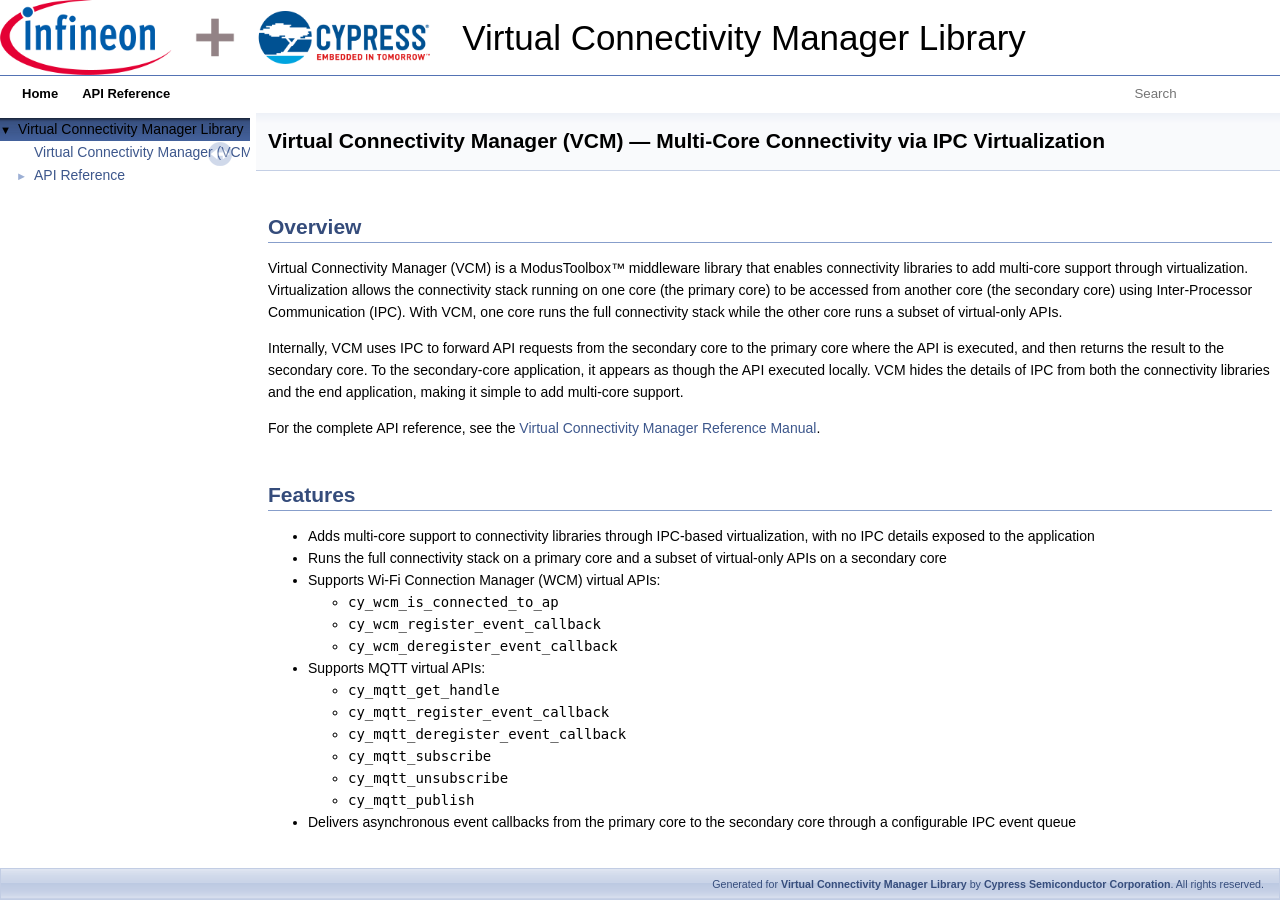
<file: docs/api_reference_manual/html/index.html>
<!-- HTML header for doxygen 1.8.13-->
<!DOCTYPE html PUBLIC "-//W3C//DTD XHTML 1.0 Transitional//EN" "http://www.w3.org/TR/xhtml1/DTD/xhtml1-transitional.dtd">
<html xmlns="http://www.w3.org/1999/xhtml">
<head>
<meta http-equiv="Content-Type" content="text/xhtml;charset=UTF-8"/>
<meta http-equiv="X-UA-Compatible" content="IE=9"/>
<meta name="generator" content="Doxygen 1.9.8"/>
<meta name="viewport" content="width=device-width, initial-scale=1"/>
<title>Virtual Connectivity Manager Library: Virtual Connectivity Manager (VCM) — Multi-Core Connectivity via IPC Virtualization</title>
<link href="tabs.css" rel="stylesheet" type="text/css"/>
<script type="text/javascript" src="jquery.js"></script>
<script type="text/javascript" src="dynsections.js"></script>
<link href="navtree.css" rel="stylesheet" type="text/css"/>
<script type="text/javascript" src="resize.js"></script>
<script type="text/javascript" src="navtreedata.js"></script>
<script type="text/javascript" src="navtree.js"></script>
<link href="search/search.css" rel="stylesheet" type="text/css"/>
<script type="text/javascript" src="search/searchdata.js"></script>
<script type="text/javascript" src="search/search.js"></script>
<link href="doxygen_style.css" rel="stylesheet" type="text/css" />
</head>
<body>
<div id="top"><!-- do not remove this div, it is closed by doxygen! -->
<div id="titlearea">
<table cellspacing="0" cellpadding="0">
 <tbody>
 <tr style="height: 56px;">
  <td id="projectlogo"><a href="http://www.cypress.com/"><img alt="Logo" src="cypress_logo.png"/></a></td>
  <td id="projectalign" style="padding-left: 0.5em;">
   <div id="projectname">Virtual Connectivity Manager Library</div>
  </td>
 </tr>
 </tbody>
</table>
</div>
<!-- end header part -->
<!-- Generated by Doxygen 1.9.8 -->
<script type="text/javascript">
/* @license magnet:?xt=urn:btih:d3d9a9a6595521f9666a5e94cc830dab83b65699&amp;dn=expat.txt MIT */
var searchBox = new SearchBox("searchBox", "search/",'.html');
/* @license-end */
</script>
<script type="text/javascript" src="menudata.js"></script>
<script type="text/javascript" src="menu.js"></script>
<script type="text/javascript">
/* @license magnet:?xt=urn:btih:d3d9a9a6595521f9666a5e94cc830dab83b65699&amp;dn=expat.txt MIT */
$(function() {
  initMenu('',true,false,'search.php','Search');
  $(document).ready(function() { init_search(); });
});
/* @license-end */
</script>
<div id="main-nav"></div>
</div><!-- top -->
<div id="side-nav" class="ui-resizable side-nav-resizable">
  <div id="nav-tree">
    <div id="nav-tree-contents">
      <div id="nav-sync" class="sync"></div>
    </div>
  </div>
  <div id="splitbar" style="-moz-user-select:none;" 
       class="ui-resizable-handle">
  </div>
</div>
<script type="text/javascript">
/* @license magnet:?xt=urn:btih:d3d9a9a6595521f9666a5e94cc830dab83b65699&amp;dn=expat.txt MIT */
$(document).ready(function(){initNavTree('index.html',''); initResizable(); });
/* @license-end */
</script>
<div id="doc-content">
<!-- window showing the filter options -->
<div id="MSearchSelectWindow"
     onmouseover="return searchBox.OnSearchSelectShow()"
     onmouseout="return searchBox.OnSearchSelectHide()"
     onkeydown="return searchBox.OnSearchSelectKey(event)">
</div>

<!-- iframe showing the search results (closed by default) -->
<div id="MSearchResultsWindow">
<div id="MSearchResults">
<div class="SRPage">
<div id="SRIndex">
<div id="SRResults"></div>
<div class="SRStatus" id="Loading">Loading...</div>
<div class="SRStatus" id="Searching">Searching...</div>
<div class="SRStatus" id="NoMatches">No Matches</div>
</div>
</div>
</div>
</div>

<div><div class="header">
  <div class="headertitle"><div class="title">Virtual Connectivity Manager (VCM) — Multi-Core Connectivity via IPC Virtualization </div></div>
</div><!--header-->
<div class="contents">
<div class="textblock"><p><a class="anchor" id="md__2builds_2repo_2virtual-connectivity-manager_2_r_e_a_d_m_e"></a> </p>
<h1><a class="anchor" id="autotoc_md1"></a>
Overview</h1>
<p>Virtual Connectivity Manager (VCM) is a ModusToolbox&trade; middleware library that enables connectivity libraries to add multi-core support through virtualization. Virtualization allows the connectivity stack running on one core (the primary core) to be accessed from another core (the secondary core) using Inter-Processor Communication (IPC). With VCM, one core runs the full connectivity stack while the other core runs a subset of virtual-only APIs.</p>
<p>Internally, VCM uses IPC to forward API requests from the secondary core to the primary core where the API is executed, and then returns the result to the secondary core. To the secondary-core application, it appears as though the API executed locally. VCM hides the details of IPC from both the connectivity libraries and the end application, making it simple to add multi-core support.</p>
<p>For the complete API reference, see the <a href="https://infineon.github.io/virtual-connectivity-manager/api_reference_manual/html/index.html">Virtual Connectivity Manager Reference Manual</a>.</p>
<h1><a class="anchor" id="autotoc_md2"></a>
Features</h1>
<ul>
<li>Adds multi-core support to connectivity libraries through IPC-based virtualization, with no IPC details exposed to the application</li>
<li>Runs the full connectivity stack on a primary core and a subset of virtual-only APIs on a secondary core</li>
<li>Supports Wi-Fi Connection Manager (WCM) virtual APIs:<ul>
<li><code>cy_wcm_is_connected_to_ap</code></li>
<li><code>cy_wcm_register_event_callback</code></li>
<li><code>cy_wcm_deregister_event_callback</code></li>
</ul>
</li>
<li>Supports MQTT virtual APIs:<ul>
<li><code>cy_mqtt_get_handle</code></li>
<li><code>cy_mqtt_register_event_callback</code></li>
<li><code>cy_mqtt_deregister_event_callback</code></li>
<li><code>cy_mqtt_subscribe</code></li>
<li><code>cy_mqtt_unsubscribe</code></li>
<li><code>cy_mqtt_publish</code></li>
</ul>
</li>
<li>Delivers asynchronous event callbacks from the primary core to the secondary core through a configurable IPC event queue</li>
</ul>
<h1><a class="anchor" id="autotoc_md3"></a>
When to Use</h1>
<p>Use VCM when building a multi-core application in which the connectivity stack (for example, Wi-Fi or MQTT) runs on one core and must be accessed from a second core without duplicating the stack. Typical scenarios include:</p>
<ul>
<li>Offloading the connectivity stack to a primary core while application logic on a secondary core issues connectivity requests</li>
<li>Adding multi-core support to a connectivity library (WCM, MQTT) without implementing IPC in the application</li>
<li>PSOC&trade; 62 dual-core (CM0+/CM4) and PSOC&trade; Edge E84 (CM33/CM55) designs that share a single connectivity stack across cores</li>
</ul>
<h1><a class="anchor" id="autotoc_md4"></a>
Prerequisites</h1>
<h2><a class="anchor" id="autotoc_md5"></a>
Hardware Requirements</h2>
<p>VCM is a software middleware library and requires a multi-core Infineon MCU. It is supported on the following device families:</p>
<ul>
<li>PSOC&trade; 62 dual-core (Arm&reg; Cortex&reg;-M0+ and Cortex&reg;-M4) with Wi-Fi connectivity (for example, CY8CEVAL-062S2-MUR-43439M2)</li>
<li>PSOC&trade; Edge E84 (Arm&reg; Cortex&reg;-M33 and Cortex&reg;-M55)</li>
</ul>
<p>For the exact list of validated kits for this release, see <a class="el" href="md__2builds_2repo_2virtual-connectivity-manager_2_r_e_l_e_a_s_e.html">RELEASE.md</a>.</p>
<p>To print debug logs from both cores simultaneously, a second UART port (for example, an external USB-UART bridge such as an FTDI adapter) is required in addition to the on-board KitProg3 USB-UART COM port. See the Enable Debug Logs section for details.</p>
<h2><a class="anchor" id="autotoc_md6"></a>
Supported software and tools</h2>
<p>This version of the library was validated for compatibility with the following software and tools:</p>
<table class="markdownTable">
<tr class="markdownTableHead">
<th class="markdownTableHeadLeft">Software and tools   </th><th class="markdownTableHeadLeft">Version    </th></tr>
<tr class="markdownTableRowOdd">
<td class="markdownTableBodyLeft">ModusToolbox&trade; software environment   </td><td class="markdownTableBodyLeft">3.9    </td></tr>
<tr class="markdownTableRowEven">
<td class="markdownTableBodyLeft">ModusToolbox&trade; device configurator   </td><td class="markdownTableBodyLeft">5.90    </td></tr>
<tr class="markdownTableRowOdd">
<td class="markdownTableBodyLeft">GCC compiler   </td><td class="markdownTableBodyLeft">14.2.1    </td></tr>
<tr class="markdownTableRowEven">
<td class="markdownTableBodyLeft">IAR compiler   </td><td class="markdownTableBodyLeft">9.50.2    </td></tr>
<tr class="markdownTableRowOdd">
<td class="markdownTableBodyLeft">Arm&reg; compiler 6   </td><td class="markdownTableBodyLeft">6.22    </td></tr>
<tr class="markdownTableRowEven">
<td class="markdownTableBodyLeft">LLVM Compiler   </td><td class="markdownTableBodyLeft">22.1.0   </td></tr>
</table>
<h2><a class="anchor" id="autotoc_md7"></a>
Read Documentation First</h2>
<ul>
<li><a href="https://infineon.github.io/virtual-connectivity-manager/api_reference_manual/html/index.html">Virtual Connectivity Manager Reference Manual</a> - Complete API reference</li>
<li><a href="https://www.infineon.com/modustoolbox">ModusToolbox&trade; software environment, quick start guide, documentation, and videos</a> - Toolchain setup and getting started</li>
</ul>
<h2><a class="anchor" id="autotoc_md8"></a>
Choose Starting Template</h2>
<p>Create an Empty application (always prefer starting from the Empty template) for each core of your multi-core design, or start from a multi-core connectivity code example that already targets your device.</p>
<h2><a class="anchor" id="autotoc_md9"></a>
Add Required Libraries</h2>
<p>VCM is not bundled as part of any other library by default; add it to each core's project explicitly. Add libraries using the ModusToolbox&trade; <b>Library Manager</b> (available in the ModusToolbox&trade; for VS Code extension and the Eclipse IDE), or by creating the corresponding <code>.mtb</code> files in the application's <code>deps</code> folder and running <code>make getlibs</code>.</p>
<ul>
<li><a href="https://github.com/Infineon/virtual-connectivity-manager">Virtual Connectivity Manager</a> - This library. Add it to both the primary-core and secondary-core projects. To add it manually, create <code>deps/virtual-connectivity-manager.mtb</code> with: <div class="fragment"><div class="line">https://github.com/Infineon/virtual-connectivity-manager#latest-v1.X#$$ASSET_REPO$$/virtual-connectivity-manager/latest-v1.X</div>
</div><!-- fragment --></li>
<li><a href="https://github.com/Infineon/wifi-connection-manager">Wi-Fi Connection Manager</a> and/or <a href="https://github.com/Infineon/mqtt">MQTT</a> - The connectivity libraries whose virtual APIs you intend to use, added on the primary core.</li>
<li><a href="https://github.com/Infineon/connectivity-utilities">connectivity-utilities</a> - Provides the <code>cy-log</code> module used to print VCM debug logs (pulled in as a dependency of the connectivity libraries).</li>
</ul>
<h2><a class="anchor" id="autotoc_md10"></a>
Configure Makefile</h2>
<p>VCM is enabled through compile-time <code>DEFINES</code> rather than a <code>COMPONENT</code>. Add the following to each core's project Makefile:</p>
<ul>
<li>Primary core: <div class="fragment"><div class="line">DEFINES+=ENABLE_MULTICORE_CONN_MW</div>
</div><!-- fragment --></li>
<li>Secondary core: <div class="fragment"><div class="line">DEFINES+=ENABLE_MULTICORE_CONN_MW USE_VIRTUAL_API</div>
</div><!-- fragment --></li>
<li>To use MQTT virtual APIs, add the following on both cores: <div class="fragment"><div class="line">DEFINES+=VCM_ENABLE_MQTT</div>
</div><!-- fragment --></li>
</ul>
<h2><a class="anchor" id="autotoc_md11"></a>
Configure in the Tool</h2>
<p>VCM does not require a dedicated Configurator. IPC channel and queue configuration is done in code through <code><a class="el" href="group__group__vcm__functions.html#ga90b3850590540d4484f32ccb2cedc840" title="Initializes the virtual connectivity manager.">cy_vcm_init()</a></code> (see the Multi-Core (Virtual API) Usage section).</p>
<h2><a class="anchor" id="autotoc_md12"></a>
Add Headers</h2>
<p>Include the VCM header in the application source on both cores:</p>
<div class="fragment"><div class="line"><span class="preprocessor">#include &quot;cy_vcm.h&quot;</span></div>
</div><!-- fragment --><h1><a class="anchor" id="autotoc_md13"></a>
Quick Start</h1>
<p>This quick start demonstrates initializing VCM on both cores of a multi-core device so that virtual connectivity APIs can be used from the secondary core.</p>
<p><b>Step 1:</b> Create an Empty application for each core and add the required libraries (see the Add Required Libraries section).</p>
<p><b>Step 2:</b> Add the compile-time <code>DEFINES</code> to each core's Makefile (see the Configure Makefile section).</p>
<p><b>Step 3:</b> Include <code>cy_vcm.h</code> and call <code><a class="el" href="group__group__vcm__functions.html#ga90b3850590540d4484f32ccb2cedc840" title="Initializes the virtual connectivity manager.">cy_vcm_init()</a></code> on both cores (see the Multi-Core (Virtual API) Usage section for initialization order and configuration rules).</p>
<p><b>Step 4:</b> Add the initialization code to your <code>main.c</code> on each core (see the Sample Code section for a complete example).</p>
<p><b>Expected Outcome:</b> VCM initializes on both cores, the primary core receives the <code>CY_VCM_EVENT_INIT_COMPLETE</code> event, and the secondary core can invoke virtual connectivity APIs as if they ran locally.</p>
<h2><a class="anchor" id="autotoc_md14"></a>
Multi-Core (Virtual API) Usage</h2>
<p>VCM uses IPC to forward virtual API calls from the secondary core to the primary core. Observe the following rules when initializing and using VCM:</p>
<ul>
<li>Call <code><a class="el" href="group__group__vcm__functions.html#ga90b3850590540d4484f32ccb2cedc840" title="Initializes the virtual connectivity manager.">cy_vcm_init()</a></code> on both cores before invoking any virtual API.</li>
<li>The first project to initialize VCM must pass <code>config.hal_resource_opt</code> as <code>CY_VCM_CREATE_HAL_RESOURCE</code>; the second project must pass <code>CY_VCM_USE_HAL_RESOURCE</code>.</li>
<li>To keep initialization synchronized, the project that boots first (the CM0+ project on PSOC&trade; 62S2) should call <code><a class="el" href="group__group__vcm__functions.html#ga90b3850590540d4484f32ccb2cedc840" title="Initializes the virtual connectivity manager.">cy_vcm_init()</a></code> before it brings up the second project (the CM4 project on PSOC&trade; 62S2). VCM can be initialized in any order from any core as long as the create/use resource rule above is honored; if the order is not synchronized, the application is responsible for coordinating initialization, otherwise behavior is undefined.</li>
</ul>
<p><b>Note for PSOC&trade; Edge E84:</b></p>
<ol type="1">
<li>The channel number passed to <code><a class="el" href="group__group__vcm__functions.html#ga90b3850590540d4484f32ccb2cedc840" title="Initializes the virtual connectivity manager.">cy_vcm_init()</a></code> must be different from the channel used in <code>mtb_ipc_init()</code>. For example, if <code>mtb_ipc_init()</code> uses <code>MTB_IPC_CHAN_0</code>, then <code><a class="el" href="group__group__vcm__functions.html#ga90b3850590540d4484f32ccb2cedc840" title="Initializes the virtual connectivity manager.">cy_vcm_init()</a></code> should use <code>MTB_IPC_CHAN_1</code>.</li>
<li>An IPC object must be passed to VCM during initialization (see the Sample Code section).</li>
</ol>
<p><b>IPC queue reservation:</b> VCM uses IPC queue resources for inter-core communication. Each IPC queue is associated with a channel number and a queue number.</p>
<table class="markdownTable">
<tr class="markdownTableHead">
<th class="markdownTableHeadLeft">Channel number   </th><th class="markdownTableHeadLeft">Queue number    </th></tr>
<tr class="markdownTableRowOdd">
<td class="markdownTableBodyLeft">Any IPC channel configured by the application for VCM   </td><td class="markdownTableBodyLeft">1-7 (reserved by VCM)   </td></tr>
</table>
<p><b>Note:</b> The application cannot use queue numbers 1-7 for the configured channel number, as they are reserved for VCM.</p>
<p><b>Event queue size:</b> VCM uses one of the IPC queues to send asynchronous event-callback data from the primary core to the secondary core. By default, the size of this queue is 20. If the application expects event callbacks in large bursts on the secondary core, increase this size to avoid queue overflow. Define the <code>CY_VCM_EVENT_QUEUE_SIZE</code> macro in the Makefile of the project that initializes VCM with <code>config.hal_resource_opt</code> as <code>CY_VCM_CREATE_HAL_RESOURCE</code>. For example, to set the queue size to 25:</p>
<div class="fragment"><div class="line">DEFINES+=CY_VCM_EVENT_QUEUE_SIZE=25</div>
</div><!-- fragment --><p><b>Device support note:</b> Virtual APIs are supported on all PSOC&trade; 62 devices, but have been validated on the CY8CEVAL-062S2-MUR-43439M2 kit.</p>
<h2><a class="anchor" id="autotoc_md15"></a>
Sample Code</h2>
<p>The following example initializes VCM on both cores. The primary core (for example, CM0+ on PSOC&trade; 62 or CM33 on PSOC&trade; Edge E84) creates the resources and boots the secondary core; the secondary core (for example, CM4 or CM55) uses the resources.</p>
<h3><a class="anchor" id="autotoc_md16"></a>
Primary core (main.c)</h3>
<div class="fragment"><div class="line"><span class="preprocessor">#include &quot;cybsp.h&quot;</span></div>
<div class="line"><span class="preprocessor">#include &quot;cy_vcm.h&quot;</span></div>
<div class="line"> </div>
<div class="line"><span class="comment">/* Set when VCM initialization completes on the other core. */</span></div>
<div class="line"><span class="keyword">static</span> <span class="keyword">volatile</span> <span class="keywordtype">bool</span> is_vcm_init_complete = <span class="keyword">false</span>;</div>
<div class="line"> </div>
<div class="line"><span class="comment">/* VCM event callback registered by the primary core. */</span></div>
<div class="line"><span class="keywordtype">void</span> vcm_event_callback(<a class="code hl_enumeration" href="group__group__vcm__enums.html#ga7442d31f511ef3c01f4c68caf96eb5a8">cy_vcm_event_t</a> event)</div>
<div class="line">{</div>
<div class="line">    <span class="keywordflow">switch</span> (event)</div>
<div class="line">    {</div>
<div class="line">        <span class="keywordflow">case</span> <a class="code hl_enumvalue" href="group__group__vcm__enums.html#gga7442d31f511ef3c01f4c68caf96eb5a8a4797bbe32ca2fa7aeee7401a7dffeff4">CY_VCM_EVENT_INIT_COMPLETE</a>:</div>
<div class="line">            is_vcm_init_complete = <span class="keyword">true</span>;</div>
<div class="line">            <span class="keywordflow">break</span>;</div>
<div class="line">        <span class="keywordflow">default</span>:</div>
<div class="line">            <span class="keywordflow">break</span>;</div>
<div class="line">    }</div>
<div class="line">}</div>
<div class="line"> </div>
<div class="line"><span class="keywordtype">void</span> primary_core_vcm_init(<span class="keywordtype">void</span>)</div>
<div class="line">{</div>
<div class="line">    cy_rslt_t result;</div>
<div class="line">    <a class="code hl_struct" href="structcy__vcm__config__t.html">cy_vcm_config_t</a> config;</div>
<div class="line"> </div>
<div class="line"><span class="preprocessor">#if defined(COMPONENT_PSE84)</span></div>
<div class="line">    config.ipc_obj = &amp;cybsp_cm33_ipc_instance;   <span class="comment">/* MTB IPC object created for CM33 during BSP init. */</span></div>
<div class="line">    config.<a class="code hl_variable" href="structcy__vcm__config__t.html#af46b69e963ce49adbcdaaffec32bc067">channel_num</a> = MTB_IPC_CHAN_1;         <span class="comment">/* Must differ from the mtb_ipc_init() channel. */</span></div>
<div class="line"><span class="preprocessor">#else</span></div>
<div class="line">    config.<a class="code hl_variable" href="structcy__vcm__config__t.html#af46b69e963ce49adbcdaaffec32bc067">channel_num</a> = CYHAL_IPC_CHAN_0;</div>
<div class="line"><span class="preprocessor">#endif</span></div>
<div class="line">    config.<a class="code hl_variable" href="structcy__vcm__config__t.html#aaa1bef763941e8e0e2b9d17b9afba347">hal_resource_opt</a> = <a class="code hl_enumvalue" href="group__group__vcm__enums.html#gga93ea290ac24436653331b97a293d8511a46e8c2104532a1bbd059f7d8afd0696d">CY_VCM_CREATE_HAL_RESOURCE</a>;  <span class="comment">/* First core creates resources. */</span></div>
<div class="line">    config.<a class="code hl_variable" href="structcy__vcm__config__t.html#a7ca8a7f9ca3cdfe6ab14d6b7a106b26f">event_cb</a> = vcm_event_callback;</div>
<div class="line"> </div>
<div class="line">    result = <a class="code hl_function" href="group__group__vcm__functions.html#ga90b3850590540d4484f32ccb2cedc840">cy_vcm_init</a>(&amp;config);</div>
<div class="line">    <span class="keywordflow">if</span> (result != CY_RSLT_SUCCESS)</div>
<div class="line">    {</div>
<div class="line">        printf(<span class="stringliteral">&quot;cy_vcm_init failed on the primary core: 0x%lx\n&quot;</span>, (<span class="keywordtype">unsigned</span> <span class="keywordtype">long</span>)result);</div>
<div class="line">    }</div>
<div class="line"> </div>
<div class="line">    <span class="comment">/* Bring up the secondary core. It must call cy_vcm_init() when it starts. */</span></div>
<div class="line"><span class="preprocessor">#if defined(COMPONENT_PSE84)</span></div>
<div class="line">    Cy_SysEnableCM55(MXCM55, CM55_APP_BOOT_ADDR, CM55_BOOT_WAIT_TIME_USEC);</div>
<div class="line"><span class="preprocessor">#else</span></div>
<div class="line">    Cy_SysEnableCM4(CY_CORTEX_M4_APPL_ADDR);</div>
<div class="line"><span class="preprocessor">#endif</span></div>
<div class="line"> </div>
<div class="line">    <span class="comment">/* Wait for the secondary core to finish VCM initialization. */</span></div>
<div class="line">    <span class="keywordflow">while</span> (!is_vcm_init_complete)</div>
<div class="line">    {</div>
<div class="line">        cy_rtos_delay_milliseconds(1000);</div>
<div class="line">    }</div>
<div class="line"> </div>
<div class="line">    <span class="comment">/* Virtual APIs can now be used. */</span></div>
<div class="line">}</div>
<div class="ttc" id="agroup__group__vcm__enums_html_ga7442d31f511ef3c01f4c68caf96eb5a8"><div class="ttname"><a href="group__group__vcm__enums.html#ga7442d31f511ef3c01f4c68caf96eb5a8">cy_vcm_event_t</a></div><div class="ttdeci">cy_vcm_event_t</div><div class="ttdoc">Virtual-Connectivity-Manager event type.</div><div class="ttdef"><b>Definition</b> cy_vcm.h:75</div></div>
<div class="ttc" id="agroup__group__vcm__enums_html_gga7442d31f511ef3c01f4c68caf96eb5a8a4797bbe32ca2fa7aeee7401a7dffeff4"><div class="ttname"><a href="group__group__vcm__enums.html#gga7442d31f511ef3c01f4c68caf96eb5a8a4797bbe32ca2fa7aeee7401a7dffeff4">CY_VCM_EVENT_INIT_COMPLETE</a></div><div class="ttdeci">@ CY_VCM_EVENT_INIT_COMPLETE</div><div class="ttdoc">Event generated on the core which initializes VCM first when VCM initialization is complete on both c...</div><div class="ttdef"><b>Definition</b> cy_vcm.h:76</div></div>
<div class="ttc" id="agroup__group__vcm__enums_html_gga93ea290ac24436653331b97a293d8511a46e8c2104532a1bbd059f7d8afd0696d"><div class="ttname"><a href="group__group__vcm__enums.html#gga93ea290ac24436653331b97a293d8511a46e8c2104532a1bbd059f7d8afd0696d">CY_VCM_CREATE_HAL_RESOURCE</a></div><div class="ttdeci">@ CY_VCM_CREATE_HAL_RESOURCE</div><div class="ttdoc">Option to be set during cy_vcm_init in the core which initializes VCM first.</div><div class="ttdef"><b>Definition</b> cy_vcm.h:86</div></div>
<div class="ttc" id="agroup__group__vcm__functions_html_ga90b3850590540d4484f32ccb2cedc840"><div class="ttname"><a href="group__group__vcm__functions.html#ga90b3850590540d4484f32ccb2cedc840">cy_vcm_init</a></div><div class="ttdeci">cy_rslt_t cy_vcm_init(cy_vcm_config_t *config)</div><div class="ttdoc">Initializes the virtual connectivity manager.</div></div>
<div class="ttc" id="astructcy__vcm__config__t_html"><div class="ttname"><a href="structcy__vcm__config__t.html">cy_vcm_config_t</a></div><div class="ttdoc">Virtual-Connectivity-Manager config structure.</div><div class="ttdef"><b>Definition</b> cy_vcm.h:124</div></div>
<div class="ttc" id="astructcy__vcm__config__t_html_a7ca8a7f9ca3cdfe6ab14d6b7a106b26f"><div class="ttname"><a href="structcy__vcm__config__t.html#a7ca8a7f9ca3cdfe6ab14d6b7a106b26f">cy_vcm_config_t::event_cb</a></div><div class="ttdeci">cy_vcm_event_callback_t event_cb</div><div class="ttdoc">Callback function which receives the VCM events.</div><div class="ttdef"><b>Definition</b> cy_vcm.h:130</div></div>
<div class="ttc" id="astructcy__vcm__config__t_html_aaa1bef763941e8e0e2b9d17b9afba347"><div class="ttname"><a href="structcy__vcm__config__t.html#aaa1bef763941e8e0e2b9d17b9afba347">cy_vcm_config_t::hal_resource_opt</a></div><div class="ttdeci">cy_vcm_hal_resource_opt_t hal_resource_opt</div><div class="ttdoc">This is used to identify the core that should create the HAL resources.</div><div class="ttdef"><b>Definition</b> cy_vcm.h:128</div></div>
<div class="ttc" id="astructcy__vcm__config__t_html_af46b69e963ce49adbcdaaffec32bc067"><div class="ttname"><a href="structcy__vcm__config__t.html#af46b69e963ce49adbcdaaffec32bc067">cy_vcm_config_t::channel_num</a></div><div class="ttdeci">uint32_t channel_num</div><div class="ttdoc">IPC channel number passed by user during initialization (e.g.</div><div class="ttdef"><b>Definition</b> cy_vcm.h:129</div></div>
</div><!-- fragment --><h3><a class="anchor" id="autotoc_md17"></a>
Secondary core (main.c)</h3>
<div class="fragment"><div class="line"><span class="preprocessor">#include &quot;cybsp.h&quot;</span></div>
<div class="line"><span class="preprocessor">#include &quot;cy_vcm.h&quot;</span></div>
<div class="line"> </div>
<div class="line"><span class="comment">/* VCM event callback registered by the secondary core. */</span></div>
<div class="line"><span class="keywordtype">void</span> vcm_event_callback(<a class="code hl_enumeration" href="group__group__vcm__enums.html#ga7442d31f511ef3c01f4c68caf96eb5a8">cy_vcm_event_t</a> event)</div>
<div class="line">{</div>
<div class="line">    <span class="keywordflow">switch</span> (event)</div>
<div class="line">    {</div>
<div class="line">        <span class="keywordflow">case</span> <a class="code hl_enumvalue" href="group__group__vcm__enums.html#gga7442d31f511ef3c01f4c68caf96eb5a8adc18bb166e7f1c0135ce8aa0f52b4811">CY_VCM_EVENT_DEINIT</a>:</div>
<div class="line">            <span class="comment">/* Primary core initiated deinit; deinitialize VCM locally. */</span></div>
<div class="line">            <span class="keywordflow">break</span>;</div>
<div class="line">        <span class="keywordflow">default</span>:</div>
<div class="line">            <span class="keywordflow">break</span>;</div>
<div class="line">    }</div>
<div class="line">}</div>
<div class="line"> </div>
<div class="line"><span class="keywordtype">void</span> secondary_core_vcm_init(<span class="keywordtype">void</span>)</div>
<div class="line">{</div>
<div class="line">    cy_rslt_t result;</div>
<div class="line">    <a class="code hl_struct" href="structcy__vcm__config__t.html">cy_vcm_config_t</a> config;</div>
<div class="line"> </div>
<div class="line"><span class="preprocessor">#if defined(COMPONENT_PSE84)</span></div>
<div class="line">    config.ipc_obj = &amp;cybsp_cm55_ipc_instance;   <span class="comment">/* MTB IPC object created for CM55 during BSP init. */</span></div>
<div class="line">    config.<a class="code hl_variable" href="structcy__vcm__config__t.html#af46b69e963ce49adbcdaaffec32bc067">channel_num</a> = MTB_IPC_CHAN_1;         <span class="comment">/* Same channel as the primary core. */</span></div>
<div class="line"><span class="preprocessor">#else</span></div>
<div class="line">    config.<a class="code hl_variable" href="structcy__vcm__config__t.html#af46b69e963ce49adbcdaaffec32bc067">channel_num</a> = CYHAL_IPC_CHAN_0;</div>
<div class="line"><span class="preprocessor">#endif</span></div>
<div class="line">    config.<a class="code hl_variable" href="structcy__vcm__config__t.html#aaa1bef763941e8e0e2b9d17b9afba347">hal_resource_opt</a> = <a class="code hl_enumvalue" href="group__group__vcm__enums.html#gga93ea290ac24436653331b97a293d8511a52e81e77226331e21886d507c470b2c9">CY_VCM_USE_HAL_RESOURCE</a>;  <span class="comment">/* Second core uses resources. */</span></div>
<div class="line">    config.<a class="code hl_variable" href="structcy__vcm__config__t.html#a7ca8a7f9ca3cdfe6ab14d6b7a106b26f">event_cb</a> = vcm_event_callback;</div>
<div class="line"> </div>
<div class="line">    result = <a class="code hl_function" href="group__group__vcm__functions.html#ga90b3850590540d4484f32ccb2cedc840">cy_vcm_init</a>(&amp;config);</div>
<div class="line">    <span class="keywordflow">if</span> (result != CY_RSLT_SUCCESS)</div>
<div class="line">    {</div>
<div class="line">        printf(<span class="stringliteral">&quot;cy_vcm_init failed on the secondary core: 0x%lx\n&quot;</span>, (<span class="keywordtype">unsigned</span> <span class="keywordtype">long</span>)result);</div>
<div class="line">    }</div>
<div class="line"> </div>
<div class="line">    <span class="comment">/* Proceed with the rest of the application logic and virtual API calls. */</span></div>
<div class="line">}</div>
<div class="ttc" id="agroup__group__vcm__enums_html_gga7442d31f511ef3c01f4c68caf96eb5a8adc18bb166e7f1c0135ce8aa0f52b4811"><div class="ttname"><a href="group__group__vcm__enums.html#gga7442d31f511ef3c01f4c68caf96eb5a8adc18bb166e7f1c0135ce8aa0f52b4811">CY_VCM_EVENT_DEINIT</a></div><div class="ttdeci">@ CY_VCM_EVENT_DEINIT</div><div class="ttdoc">Event generated on a core when the other core initiates VCM de-initialization.</div><div class="ttdef"><b>Definition</b> cy_vcm.h:77</div></div>
<div class="ttc" id="agroup__group__vcm__enums_html_gga93ea290ac24436653331b97a293d8511a52e81e77226331e21886d507c470b2c9"><div class="ttname"><a href="group__group__vcm__enums.html#gga93ea290ac24436653331b97a293d8511a52e81e77226331e21886d507c470b2c9">CY_VCM_USE_HAL_RESOURCE</a></div><div class="ttdeci">@ CY_VCM_USE_HAL_RESOURCE</div><div class="ttdoc">Option to be set during cy_vcm_init in the core which initializes VCM second.</div><div class="ttdef"><b>Definition</b> cy_vcm.h:87</div></div>
</div><!-- fragment --><h3><a class="anchor" id="autotoc_md18"></a>
Deinitialization and recovery</h3>
<p><code><a class="el" href="group__group__vcm__functions.html#ga942cb710358237f8d857d6f195564cc2" title="De-initializes the virtual connectivity manager.">cy_vcm_deinit()</a></code> can be called from either core. When one core calls <code><a class="el" href="group__group__vcm__functions.html#ga942cb710358237f8d857d6f195564cc2" title="De-initializes the virtual connectivity manager.">cy_vcm_deinit()</a></code>, the other core receives the <code>CY_VCM_EVENT_DEINIT</code> event and must call <code><a class="el" href="group__group__vcm__functions.html#ga942cb710358237f8d857d6f195564cc2" title="De-initializes the virtual connectivity manager.">cy_vcm_deinit()</a></code> locally to release its resources and recover cleanly:</p>
<div class="fragment"><div class="line"><span class="keywordtype">void</span> handle_remote_deinit(<a class="code hl_enumeration" href="group__group__vcm__enums.html#ga7442d31f511ef3c01f4c68caf96eb5a8">cy_vcm_event_t</a> event)</div>
<div class="line">{</div>
<div class="line">    <span class="keywordflow">if</span> (event == <a class="code hl_enumvalue" href="group__group__vcm__enums.html#gga7442d31f511ef3c01f4c68caf96eb5a8adc18bb166e7f1c0135ce8aa0f52b4811">CY_VCM_EVENT_DEINIT</a>)</div>
<div class="line">    {</div>
<div class="line">        cy_rslt_t result = <a class="code hl_function" href="group__group__vcm__functions.html#ga942cb710358237f8d857d6f195564cc2">cy_vcm_deinit</a>();</div>
<div class="line">        <span class="keywordflow">if</span> (result != CY_RSLT_SUCCESS)</div>
<div class="line">        {</div>
<div class="line">            printf(<span class="stringliteral">&quot;cy_vcm_deinit failed: 0x%lx\n&quot;</span>, (<span class="keywordtype">unsigned</span> <span class="keywordtype">long</span>)result);</div>
<div class="line">        }</div>
<div class="line">    }</div>
<div class="line">}</div>
<div class="ttc" id="agroup__group__vcm__functions_html_ga942cb710358237f8d857d6f195564cc2"><div class="ttname"><a href="group__group__vcm__functions.html#ga942cb710358237f8d857d6f195564cc2">cy_vcm_deinit</a></div><div class="ttdeci">cy_rslt_t cy_vcm_deinit()</div><div class="ttdoc">De-initializes the virtual connectivity manager.</div></div>
</div><!-- fragment --><h2><a class="anchor" id="autotoc_md19"></a>
Expected Outcome</h2>
<p>When the Quick Start example runs successfully, you should observe:</p>
<ul>
<li><b>Behavior:</b> VCM initializes on both cores. The primary core creates the IPC resources and boots the secondary core; the secondary core initializes VCM and signals completion, after which virtual connectivity APIs invoked on the secondary core execute on the primary core.</li>
<li><b>Terminal output:</b> No <code>cy_vcm_init failed ...</code> messages are printed on either core. With VCM logs enabled (see the Enable Debug Logs section), initialization progress is printed on the configured UART port(s).</li>
</ul>
<h1><a class="anchor" id="autotoc_md20"></a>
Enable Debug Logs</h1>
<h2><a class="anchor" id="autotoc_md21"></a>
Enable VCM log messages</h2>
<p>The VCM library disables all debug log messages by default. To enable them:</p>
<ol type="1">
<li>Add the <code>ENABLE_VCM_LOGS</code> macro to <code>DEFINES</code> in the project Makefile of the core(s) where logs are needed: <div class="fragment"><div class="line">DEFINES+=ENABLE_VCM_LOGS</div>
</div><!-- fragment --></li>
<li>Call the <code>cy_log_init()</code> function provided by the <code>cy-log</code> module. <code>cy-log</code> is part of the <code>connectivity-utilities</code> library. See the <a href="https://Infineon.github.io/connectivity-utilities/api_reference_manual/html/group__logging__utils.html">connectivity-utilities Reference Manual</a>.</li>
</ol>
<h2><a class="anchor" id="autotoc_md22"></a>
Enable logs in a dual-core application</h2>
<p><b>Note:</b> The following instructions are specific to PSOC&trade; 62S2 platforms. For other supported platforms, consult the platform-specific documentation.</p>
<p>To print debug logs from both cores, the application must reserve two distinct UART ports. If you are using one of Infineon's BSPs, you can use the on-board KitProg3 USB-UART COM port for one core; a second USB-UART bridge is required for the other core.</p>
<ul>
<li>One core can use the default <code>CYBSP_DEBUG_UART_TX</code> and <code>CYBSP_DEBUG_UART_RX</code> pins to enable the SCB block for KitProg3 using the retarget-io library: <div class="fragment"><div class="line">cy_retarget_io_init(CYBSP_DEBUG_UART_TX, CYBSP_DEBUG_UART_RX, CY_RETARGET_IO_BAUDRATE);</div>
</div><!-- fragment --></li>
<li>The other core can use any of the remaining SCB blocks with appropriate TX and RX pins configured through the retarget-io library. For example, on the CY8CEVAL-062S2-MUR-43439M2 board the following pins can be configured for an additional UART port:<ul>
<li>P13.4 and P13.5 (<code>CYBSP_MIKROBUS_UART_RX</code>, <code>CYBSP_MIKROBUS_UART_TX</code>)</li>
<li>P5.4 and P5.5 (<code>CYBSP_D4</code>, <code>CYBSP_D5</code>) <div class="fragment"><div class="line">cy_retarget_io_init(CYBSP_D5, CYBSP_D4, CY_RETARGET_IO_BAUDRATE);</div>
</div><!-- fragment --> For the second core, connect the selected TX and RX pins to an external USB-UART bridge (FTDI) using jumper wires; it is emulated as a UART COM port.</li>
</ul>
</li>
</ul>
<h1><a class="anchor" id="autotoc_md23"></a>
Troubleshooting</h1>
<ul>
<li><b>VCM initialization hangs or fails:</b> Ensure the first core to initialize VCM passes <code>CY_VCM_CREATE_HAL_RESOURCE</code> and the second passes <code>CY_VCM_USE_HAL_RESOURCE</code>. Ensure all PDL initialization is complete before calling <code><a class="el" href="group__group__vcm__functions.html#ga90b3850590540d4484f32ccb2cedc840" title="Initializes the virtual connectivity manager.">cy_vcm_init()</a></code>.</li>
<li><b>Virtual APIs fail or return errors:</b> Confirm <code>ENABLE_MULTICORE_CONN_MW</code> is defined on both cores, <code>USE_VIRTUAL_API</code> is defined on the secondary core, and (for MQTT) <code>VCM_ENABLE_MQTT</code> is defined on both cores.</li>
<li><b>IPC queue conflicts:</b> Do not use queue numbers 1-7 on the channel configured for VCM; they are reserved by VCM.</li>
<li><b>Event callbacks are dropped:</b> Increase <code>CY_VCM_EVENT_QUEUE_SIZE</code> on the core that initializes VCM with <code>CY_VCM_CREATE_HAL_RESOURCE</code>.</li>
<li><b>PSOC&trade; Edge E84 initialization fails:</b> Ensure the <code><a class="el" href="group__group__vcm__functions.html#ga90b3850590540d4484f32ccb2cedc840" title="Initializes the virtual connectivity manager.">cy_vcm_init()</a></code> channel number differs from the <code>mtb_ipc_init()</code> channel and that a valid IPC object is passed in <code>config.ipc_obj</code>.</li>
</ul>
<h1><a class="anchor" id="autotoc_md24"></a>
Related Code Examples</h1>
<ul>
<li>Browse the <a href="https://github.com/Infineon/Code-Examples-for-ModusToolbox-Software">ModusToolbox&trade; code examples</a> and filter for multi-core connectivity examples (for example, multi-core Wi-Fi/MQTT designs) that use the Virtual Connectivity Manager for cross-core virtual API access.</li>
</ul>
<h1><a class="anchor" id="autotoc_md25"></a>
Configuration Reference</h1>
<p>VCM is configured through compile-time <code>DEFINES</code> and the <code><a class="el" href="structcy__vcm__config__t.html" title="Virtual-Connectivity-Manager config structure.">cy_vcm_config_t</a></code> structure passed to <code><a class="el" href="group__group__vcm__functions.html#ga90b3850590540d4484f32ccb2cedc840" title="Initializes the virtual connectivity manager.">cy_vcm_init()</a></code>.</p>
<table class="markdownTable">
<tr class="markdownTableHead">
<th class="markdownTableHeadLeft">Define   </th><th class="markdownTableHeadLeft">Applies to   </th><th class="markdownTableHeadLeft">Purpose    </th></tr>
<tr class="markdownTableRowOdd">
<td class="markdownTableBodyLeft"><code>ENABLE_MULTICORE_CONN_MW</code>   </td><td class="markdownTableBodyLeft">Both cores   </td><td class="markdownTableBodyLeft">Enables multi-core connectivity middleware support.    </td></tr>
<tr class="markdownTableRowEven">
<td class="markdownTableBodyLeft"><code>USE_VIRTUAL_API</code>   </td><td class="markdownTableBodyLeft">Secondary core   </td><td class="markdownTableBodyLeft">Selects the virtual-only API subset on the secondary core.    </td></tr>
<tr class="markdownTableRowOdd">
<td class="markdownTableBodyLeft"><code>VCM_ENABLE_MQTT</code>   </td><td class="markdownTableBodyLeft">Both cores   </td><td class="markdownTableBodyLeft">Enables the MQTT virtual APIs.    </td></tr>
<tr class="markdownTableRowEven">
<td class="markdownTableBodyLeft"><code>ENABLE_VCM_LOGS</code>   </td><td class="markdownTableBodyLeft">Either core   </td><td class="markdownTableBodyLeft">Enables VCM debug log messages.    </td></tr>
<tr class="markdownTableRowOdd">
<td class="markdownTableBodyLeft"><code>CY_VCM_EVENT_QUEUE_SIZE</code>   </td><td class="markdownTableBodyLeft">Create-resource core   </td><td class="markdownTableBodyLeft">Sets the event-callback queue depth (default 20).   </td></tr>
</table>
<p>For the full parameter and structure reference, see the <a href="https://infineon.github.io/virtual-connectivity-manager/api_reference_manual/html/index.html">Virtual Connectivity Manager Reference Manual</a>.</p>
<h1><a class="anchor" id="autotoc_md26"></a>
Release Notes and Changelog</h1>
<ul>
<li><a class="el" href="md__2builds_2repo_2virtual-connectivity-manager_2_r_e_l_e_a_s_e.html">RELEASE.md</a> - Detailed release notes and changelog for all versions</li>
<li><a href="./version.xml">version.xml</a> - Current library version</li>
</ul>
<h1><a class="anchor" id="autotoc_md27"></a>
License</h1>
<p>This library is provided under Infineon software license terms. It works alongside the connectivity libraries whose virtual APIs it exposes (for example, Wi-Fi Connection Manager and MQTT) and the <code>connectivity-utilities</code> library, which are governed by their respective license terms. You are responsible for reviewing and accepting all applicable third-party license terms.</p>
<ul>
<li><a href="./LICENSE.txt">LICENSE</a></li>
</ul>
<hr  />
<h1><a class="anchor" id="autotoc_md29"></a>
Copyright</h1>
<p>(c) 2026, Infineon Technologies AG, or an affiliate of Infineon
<p>Technologies AG.  All rights reserved. </p>
</div></div><!-- PageDoc -->
</div><!-- contents -->
</div><!-- doc-content -->
<!-- start footer part -->
<div id="nav-path" class="navpath">
    <ul>
        <li class="footer">
            Generated for <b>Virtual Connectivity Manager Library</b> by <b>Cypress Semiconductor Corporation</b>.
            All rights reserved.
        </li>
    </ul>
</div>
</body>
</html>
</file>
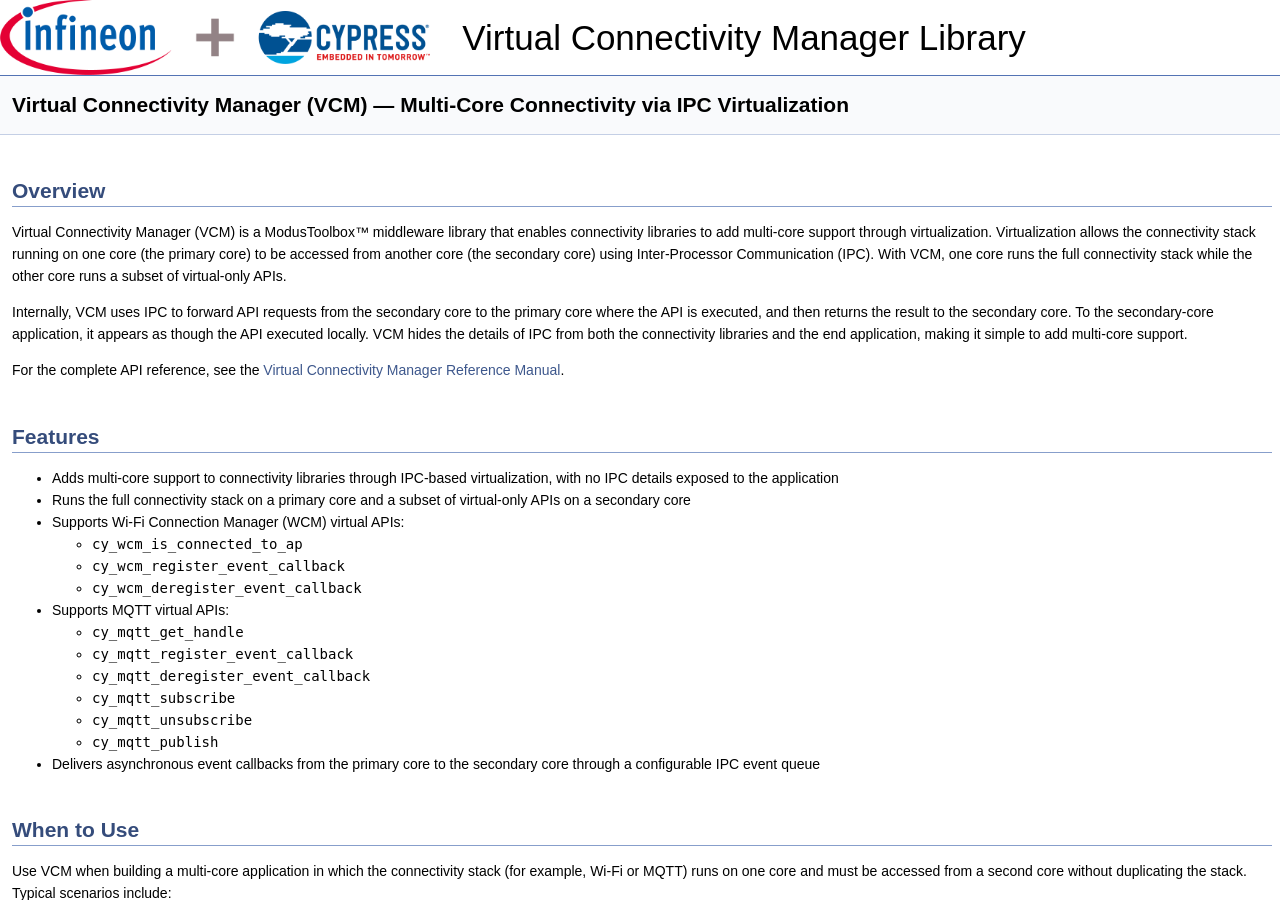
<file: docs/api_reference_manual.html>
<!DOCTYPE html PUBLIC "-//W3C//DTD XHTML 1.0 Transitional//EN" "http://www.w3.org/TR/xhtml1/DTD/xhtml1-transitional.dtd">
<html xmlns="http://www.w3.org/1999/xhtml">
<head>
<title>Redirect to API Reference Manual main page after 0 seconds</title>
<noscript>
  <meta http-equiv="refresh" content="0; URL=api_reference_manual/html/index.html">
</noscript>
<meta name="keywords" content="automatic redirection">
</head>
<body onLoad="window.location='api_reference_manual/html/index.html' " >
  <h2>
    If the automatic redirection is failing, click the following link to open <a href="api_reference_manual/html/index.html">API Reference Manual</a>.
  </h2>
</body>
</html>
</file>
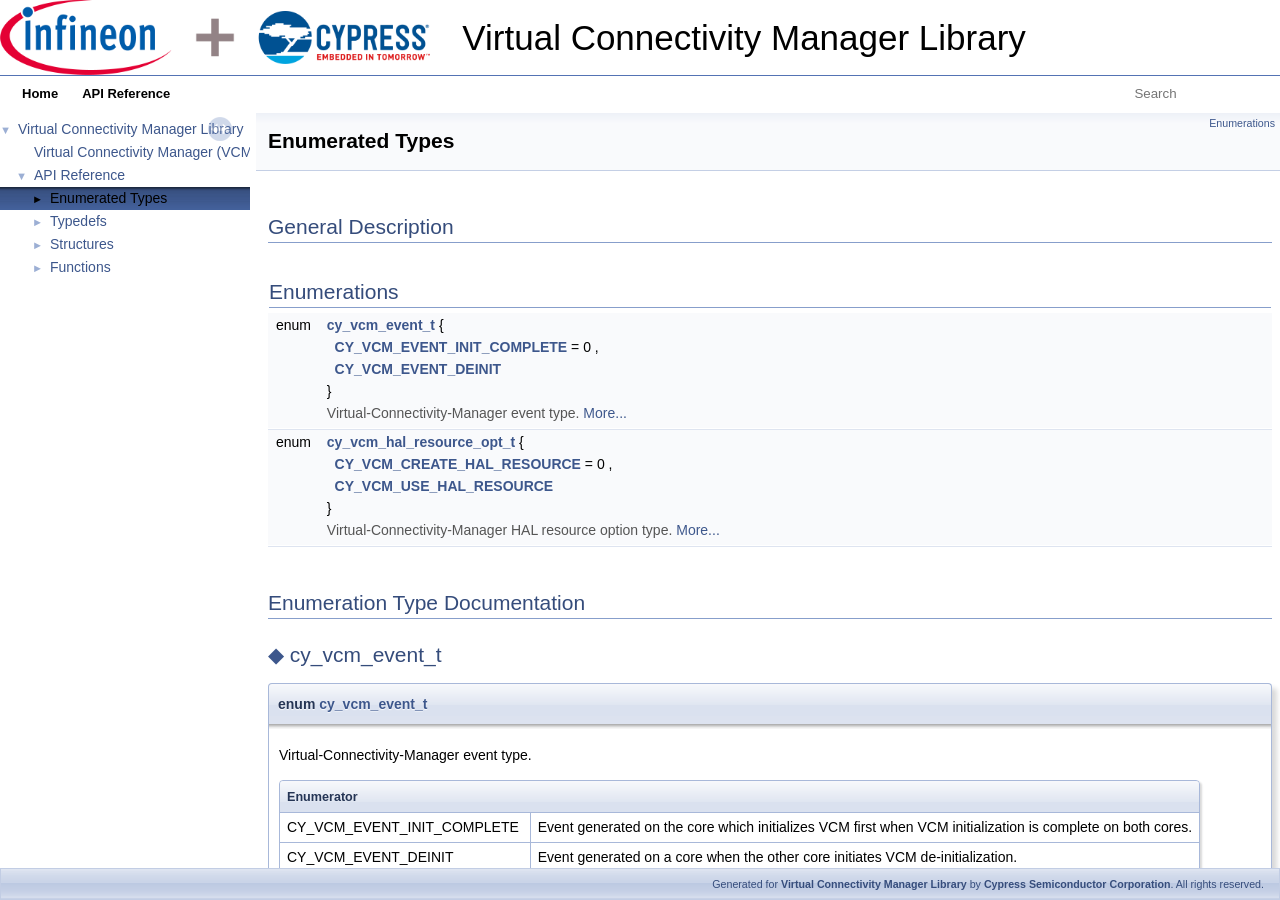
<file: docs/api_reference_manual/html/group__group__vcm__enums.html>
<!-- HTML header for doxygen 1.8.13-->
<!DOCTYPE html PUBLIC "-//W3C//DTD XHTML 1.0 Transitional//EN" "http://www.w3.org/TR/xhtml1/DTD/xhtml1-transitional.dtd">
<html xmlns="http://www.w3.org/1999/xhtml">
<head>
<meta http-equiv="Content-Type" content="text/xhtml;charset=UTF-8"/>
<meta http-equiv="X-UA-Compatible" content="IE=9"/>
<meta name="generator" content="Doxygen 1.9.8"/>
<meta name="viewport" content="width=device-width, initial-scale=1"/>
<title>Virtual Connectivity Manager Library: Enumerated Types</title>
<link href="tabs.css" rel="stylesheet" type="text/css"/>
<script type="text/javascript" src="jquery.js"></script>
<script type="text/javascript" src="dynsections.js"></script>
<link href="navtree.css" rel="stylesheet" type="text/css"/>
<script type="text/javascript" src="resize.js"></script>
<script type="text/javascript" src="navtreedata.js"></script>
<script type="text/javascript" src="navtree.js"></script>
<link href="search/search.css" rel="stylesheet" type="text/css"/>
<script type="text/javascript" src="search/searchdata.js"></script>
<script type="text/javascript" src="search/search.js"></script>
<link href="doxygen_style.css" rel="stylesheet" type="text/css" />
</head>
<body>
<div id="top"><!-- do not remove this div, it is closed by doxygen! -->
<div id="titlearea">
<table cellspacing="0" cellpadding="0">
 <tbody>
 <tr style="height: 56px;">
  <td id="projectlogo"><a href="http://www.cypress.com/"><img alt="Logo" src="cypress_logo.png"/></a></td>
  <td id="projectalign" style="padding-left: 0.5em;">
   <div id="projectname">Virtual Connectivity Manager Library</div>
  </td>
 </tr>
 </tbody>
</table>
</div>
<!-- end header part -->
<!-- Generated by Doxygen 1.9.8 -->
<script type="text/javascript">
/* @license magnet:?xt=urn:btih:d3d9a9a6595521f9666a5e94cc830dab83b65699&amp;dn=expat.txt MIT */
var searchBox = new SearchBox("searchBox", "search/",'.html');
/* @license-end */
</script>
<script type="text/javascript" src="menudata.js"></script>
<script type="text/javascript" src="menu.js"></script>
<script type="text/javascript">
/* @license magnet:?xt=urn:btih:d3d9a9a6595521f9666a5e94cc830dab83b65699&amp;dn=expat.txt MIT */
$(function() {
  initMenu('',true,false,'search.php','Search');
  $(document).ready(function() { init_search(); });
});
/* @license-end */
</script>
<div id="main-nav"></div>
</div><!-- top -->
<div id="side-nav" class="ui-resizable side-nav-resizable">
  <div id="nav-tree">
    <div id="nav-tree-contents">
      <div id="nav-sync" class="sync"></div>
    </div>
  </div>
  <div id="splitbar" style="-moz-user-select:none;" 
       class="ui-resizable-handle">
  </div>
</div>
<script type="text/javascript">
/* @license magnet:?xt=urn:btih:d3d9a9a6595521f9666a5e94cc830dab83b65699&amp;dn=expat.txt MIT */
$(document).ready(function(){initNavTree('group__group__vcm__enums.html',''); initResizable(); });
/* @license-end */
</script>
<div id="doc-content">
<!-- window showing the filter options -->
<div id="MSearchSelectWindow"
     onmouseover="return searchBox.OnSearchSelectShow()"
     onmouseout="return searchBox.OnSearchSelectHide()"
     onkeydown="return searchBox.OnSearchSelectKey(event)">
</div>

<!-- iframe showing the search results (closed by default) -->
<div id="MSearchResultsWindow">
<div id="MSearchResults">
<div class="SRPage">
<div id="SRIndex">
<div id="SRResults"></div>
<div class="SRStatus" id="Loading">Loading...</div>
<div class="SRStatus" id="Searching">Searching...</div>
<div class="SRStatus" id="NoMatches">No Matches</div>
</div>
</div>
</div>
</div>

<div class="header">
  <div class="summary">
<a href="#enum-members">Enumerations</a>  </div>
  <div class="headertitle"><div class="title">Enumerated Types</div></div>
</div><!--header-->
<div class="contents">
<a name="details" id="details"></a><h2 class="groupheader">General Description</h2>
<table class="memberdecls">
<tr class="heading"><td colspan="2"><h2 class="groupheader"><a id="enum-members" name="enum-members"></a>
Enumerations</h2></td></tr>
<tr class="memitem:ga7442d31f511ef3c01f4c68caf96eb5a8" id="r_ga7442d31f511ef3c01f4c68caf96eb5a8"><td class="memItemLeft" align="right" valign="top">enum &#160;</td><td class="memItemRight" valign="bottom"><a class="el" href="group__group__vcm__enums.html#ga7442d31f511ef3c01f4c68caf96eb5a8">cy_vcm_event_t</a> { <br />
&#160;&#160;<a class="el" href="group__group__vcm__enums.html#gga7442d31f511ef3c01f4c68caf96eb5a8a4797bbe32ca2fa7aeee7401a7dffeff4">CY_VCM_EVENT_INIT_COMPLETE</a> = 0
, <br />
&#160;&#160;<a class="el" href="group__group__vcm__enums.html#gga7442d31f511ef3c01f4c68caf96eb5a8adc18bb166e7f1c0135ce8aa0f52b4811">CY_VCM_EVENT_DEINIT</a>
<br />
 }</td></tr>
<tr class="memdesc:ga7442d31f511ef3c01f4c68caf96eb5a8"><td class="mdescLeft">&#160;</td><td class="mdescRight">Virtual-Connectivity-Manager event type.  <a href="group__group__vcm__enums.html#ga7442d31f511ef3c01f4c68caf96eb5a8">More...</a><br /></td></tr>
<tr class="separator:ga7442d31f511ef3c01f4c68caf96eb5a8"><td class="memSeparator" colspan="2">&#160;</td></tr>
<tr class="memitem:ga93ea290ac24436653331b97a293d8511" id="r_ga93ea290ac24436653331b97a293d8511"><td class="memItemLeft" align="right" valign="top">enum &#160;</td><td class="memItemRight" valign="bottom"><a class="el" href="group__group__vcm__enums.html#ga93ea290ac24436653331b97a293d8511">cy_vcm_hal_resource_opt_t</a> { <br />
&#160;&#160;<a class="el" href="group__group__vcm__enums.html#gga93ea290ac24436653331b97a293d8511a46e8c2104532a1bbd059f7d8afd0696d">CY_VCM_CREATE_HAL_RESOURCE</a> = 0
, <br />
&#160;&#160;<a class="el" href="group__group__vcm__enums.html#gga93ea290ac24436653331b97a293d8511a52e81e77226331e21886d507c470b2c9">CY_VCM_USE_HAL_RESOURCE</a>
<br />
 }</td></tr>
<tr class="memdesc:ga93ea290ac24436653331b97a293d8511"><td class="mdescLeft">&#160;</td><td class="mdescRight">Virtual-Connectivity-Manager HAL resource option type.  <a href="group__group__vcm__enums.html#ga93ea290ac24436653331b97a293d8511">More...</a><br /></td></tr>
<tr class="separator:ga93ea290ac24436653331b97a293d8511"><td class="memSeparator" colspan="2">&#160;</td></tr>
</table>
<h2 class="groupheader">Enumeration Type Documentation</h2>
<a id="ga7442d31f511ef3c01f4c68caf96eb5a8" name="ga7442d31f511ef3c01f4c68caf96eb5a8"></a>
<h2 class="memtitle"><span class="permalink"><a href="#ga7442d31f511ef3c01f4c68caf96eb5a8">&#9670;&#160;</a></span>cy_vcm_event_t</h2>

<div class="memitem">
<div class="memproto">
      <table class="memname">
        <tr>
          <td class="memname">enum <a class="el" href="group__group__vcm__enums.html#ga7442d31f511ef3c01f4c68caf96eb5a8">cy_vcm_event_t</a></td>
        </tr>
      </table>
</div><div class="memdoc">

<p>Virtual-Connectivity-Manager event type. </p>
<table class="fieldtable">
<tr><th colspan="2">Enumerator</th></tr><tr><td class="fieldname"><a id="gga7442d31f511ef3c01f4c68caf96eb5a8a4797bbe32ca2fa7aeee7401a7dffeff4" name="gga7442d31f511ef3c01f4c68caf96eb5a8a4797bbe32ca2fa7aeee7401a7dffeff4"></a>CY_VCM_EVENT_INIT_COMPLETE&#160;</td><td class="fielddoc"><p>Event generated on the core which initializes VCM first when VCM initialization is complete on both cores. </p>
</td></tr>
<tr><td class="fieldname"><a id="gga7442d31f511ef3c01f4c68caf96eb5a8adc18bb166e7f1c0135ce8aa0f52b4811" name="gga7442d31f511ef3c01f4c68caf96eb5a8adc18bb166e7f1c0135ce8aa0f52b4811"></a>CY_VCM_EVENT_DEINIT&#160;</td><td class="fielddoc"><p>Event generated on a core when the other core initiates VCM de-initialization. </p>
</td></tr>
</table>

</div>
</div>
<a id="ga93ea290ac24436653331b97a293d8511" name="ga93ea290ac24436653331b97a293d8511"></a>
<h2 class="memtitle"><span class="permalink"><a href="#ga93ea290ac24436653331b97a293d8511">&#9670;&#160;</a></span>cy_vcm_hal_resource_opt_t</h2>

<div class="memitem">
<div class="memproto">
      <table class="memname">
        <tr>
          <td class="memname">enum <a class="el" href="group__group__vcm__enums.html#ga93ea290ac24436653331b97a293d8511">cy_vcm_hal_resource_opt_t</a></td>
        </tr>
      </table>
</div><div class="memdoc">

<p>Virtual-Connectivity-Manager HAL resource option type. </p>
<table class="fieldtable">
<tr><th colspan="2">Enumerator</th></tr><tr><td class="fieldname"><a id="gga93ea290ac24436653331b97a293d8511a46e8c2104532a1bbd059f7d8afd0696d" name="gga93ea290ac24436653331b97a293d8511a46e8c2104532a1bbd059f7d8afd0696d"></a>CY_VCM_CREATE_HAL_RESOURCE&#160;</td><td class="fielddoc"><p>Option to be set during <a class="el" href="group__group__vcm__functions.html#ga90b3850590540d4484f32ccb2cedc840">cy_vcm_init</a> in the core which initializes VCM first. </p>
<p>Setting this option creates all the HAL resources on that core. </p>
</td></tr>
<tr><td class="fieldname"><a id="gga93ea290ac24436653331b97a293d8511a52e81e77226331e21886d507c470b2c9" name="gga93ea290ac24436653331b97a293d8511a52e81e77226331e21886d507c470b2c9"></a>CY_VCM_USE_HAL_RESOURCE&#160;</td><td class="fielddoc"><p>Option to be set during <a class="el" href="group__group__vcm__functions.html#ga90b3850590540d4484f32ccb2cedc840">cy_vcm_init</a> in the core which initializes VCM second. </p>
<p>Setting this option will use the HAL resources created by the other core. </p>
</td></tr>
</table>

</div>
</div>
</div><!-- contents -->
</div><!-- doc-content -->
<!-- start footer part -->
<div id="nav-path" class="navpath">
    <ul>
        <li class="footer">
            Generated for <b>Virtual Connectivity Manager Library</b> by <b>Cypress Semiconductor Corporation</b>.
            All rights reserved.
        </li>
    </ul>
</div>
</body>
</html>
</file>
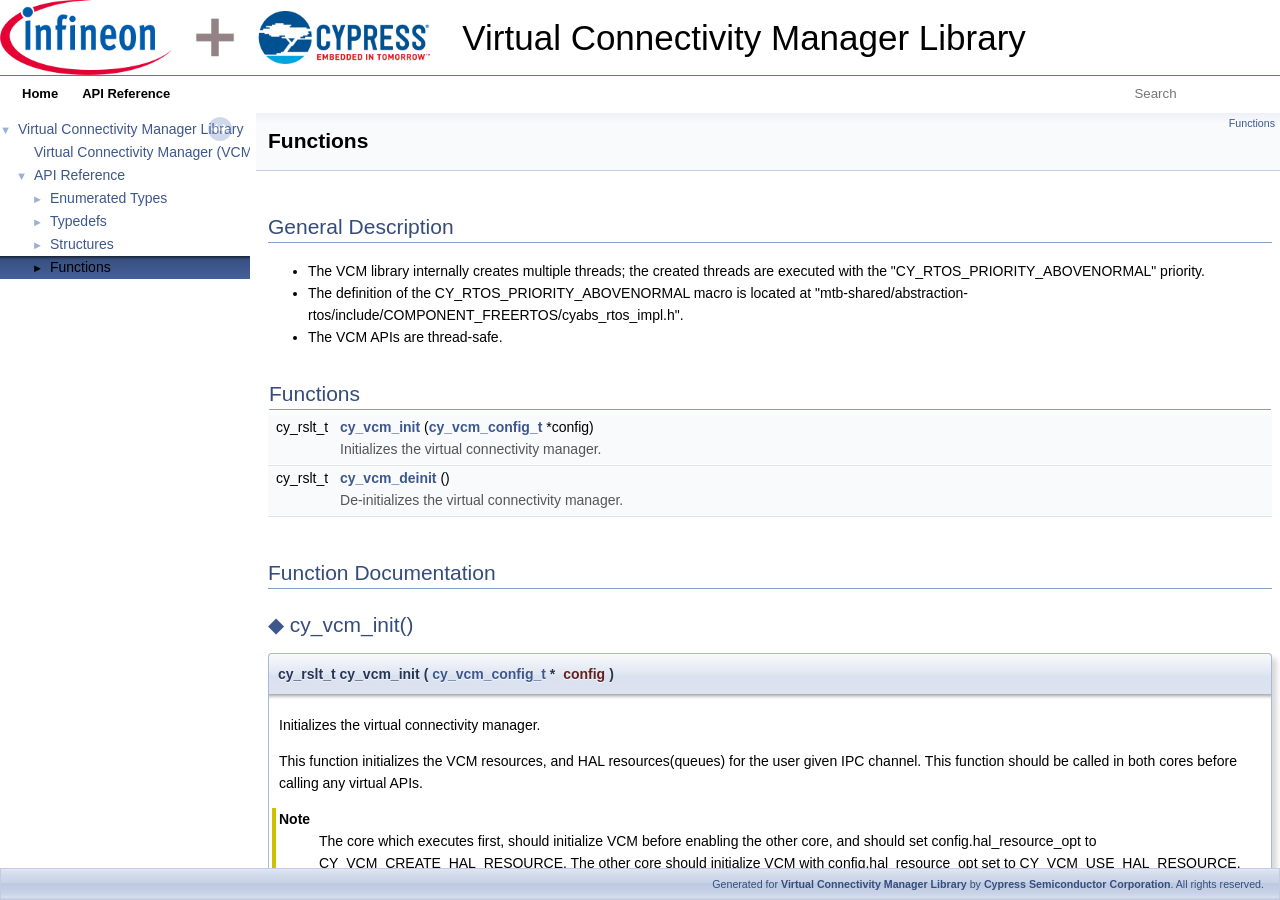
<file: docs/api_reference_manual/html/group__group__vcm__functions.html>
<!-- HTML header for doxygen 1.8.13-->
<!DOCTYPE html PUBLIC "-//W3C//DTD XHTML 1.0 Transitional//EN" "http://www.w3.org/TR/xhtml1/DTD/xhtml1-transitional.dtd">
<html xmlns="http://www.w3.org/1999/xhtml">
<head>
<meta http-equiv="Content-Type" content="text/xhtml;charset=UTF-8"/>
<meta http-equiv="X-UA-Compatible" content="IE=9"/>
<meta name="generator" content="Doxygen 1.9.8"/>
<meta name="viewport" content="width=device-width, initial-scale=1"/>
<title>Virtual Connectivity Manager Library: Functions</title>
<link href="tabs.css" rel="stylesheet" type="text/css"/>
<script type="text/javascript" src="jquery.js"></script>
<script type="text/javascript" src="dynsections.js"></script>
<link href="navtree.css" rel="stylesheet" type="text/css"/>
<script type="text/javascript" src="resize.js"></script>
<script type="text/javascript" src="navtreedata.js"></script>
<script type="text/javascript" src="navtree.js"></script>
<link href="search/search.css" rel="stylesheet" type="text/css"/>
<script type="text/javascript" src="search/searchdata.js"></script>
<script type="text/javascript" src="search/search.js"></script>
<link href="doxygen_style.css" rel="stylesheet" type="text/css" />
</head>
<body>
<div id="top"><!-- do not remove this div, it is closed by doxygen! -->
<div id="titlearea">
<table cellspacing="0" cellpadding="0">
 <tbody>
 <tr style="height: 56px;">
  <td id="projectlogo"><a href="http://www.cypress.com/"><img alt="Logo" src="cypress_logo.png"/></a></td>
  <td id="projectalign" style="padding-left: 0.5em;">
   <div id="projectname">Virtual Connectivity Manager Library</div>
  </td>
 </tr>
 </tbody>
</table>
</div>
<!-- end header part -->
<!-- Generated by Doxygen 1.9.8 -->
<script type="text/javascript">
/* @license magnet:?xt=urn:btih:d3d9a9a6595521f9666a5e94cc830dab83b65699&amp;dn=expat.txt MIT */
var searchBox = new SearchBox("searchBox", "search/",'.html');
/* @license-end */
</script>
<script type="text/javascript" src="menudata.js"></script>
<script type="text/javascript" src="menu.js"></script>
<script type="text/javascript">
/* @license magnet:?xt=urn:btih:d3d9a9a6595521f9666a5e94cc830dab83b65699&amp;dn=expat.txt MIT */
$(function() {
  initMenu('',true,false,'search.php','Search');
  $(document).ready(function() { init_search(); });
});
/* @license-end */
</script>
<div id="main-nav"></div>
</div><!-- top -->
<div id="side-nav" class="ui-resizable side-nav-resizable">
  <div id="nav-tree">
    <div id="nav-tree-contents">
      <div id="nav-sync" class="sync"></div>
    </div>
  </div>
  <div id="splitbar" style="-moz-user-select:none;" 
       class="ui-resizable-handle">
  </div>
</div>
<script type="text/javascript">
/* @license magnet:?xt=urn:btih:d3d9a9a6595521f9666a5e94cc830dab83b65699&amp;dn=expat.txt MIT */
$(document).ready(function(){initNavTree('group__group__vcm__functions.html',''); initResizable(); });
/* @license-end */
</script>
<div id="doc-content">
<!-- window showing the filter options -->
<div id="MSearchSelectWindow"
     onmouseover="return searchBox.OnSearchSelectShow()"
     onmouseout="return searchBox.OnSearchSelectHide()"
     onkeydown="return searchBox.OnSearchSelectKey(event)">
</div>

<!-- iframe showing the search results (closed by default) -->
<div id="MSearchResultsWindow">
<div id="MSearchResults">
<div class="SRPage">
<div id="SRIndex">
<div id="SRResults"></div>
<div class="SRStatus" id="Loading">Loading...</div>
<div class="SRStatus" id="Searching">Searching...</div>
<div class="SRStatus" id="NoMatches">No Matches</div>
</div>
</div>
</div>
</div>

<div class="header">
  <div class="summary">
<a href="#func-members">Functions</a>  </div>
  <div class="headertitle"><div class="title">Functions</div></div>
</div><!--header-->
<div class="contents">
<a name="details" id="details"></a><h2 class="groupheader">General Description</h2>
<ul>
<li>The VCM library internally creates multiple threads; the created threads are executed with the "CY_RTOS_PRIORITY_ABOVENORMAL" priority.</li>
<li>The definition of the CY_RTOS_PRIORITY_ABOVENORMAL macro is located at "mtb-shared/abstraction-rtos/include/COMPONENT_FREERTOS/cyabs_rtos_impl.h".</li>
<li>The VCM APIs are thread-safe. </li>
</ul>
<table class="memberdecls">
<tr class="heading"><td colspan="2"><h2 class="groupheader"><a id="func-members" name="func-members"></a>
Functions</h2></td></tr>
<tr class="memitem:ga90b3850590540d4484f32ccb2cedc840" id="r_ga90b3850590540d4484f32ccb2cedc840"><td class="memItemLeft" align="right" valign="top">cy_rslt_t&#160;</td><td class="memItemRight" valign="bottom"><a class="el" href="group__group__vcm__functions.html#ga90b3850590540d4484f32ccb2cedc840">cy_vcm_init</a> (<a class="el" href="structcy__vcm__config__t.html">cy_vcm_config_t</a> *config)</td></tr>
<tr class="memdesc:ga90b3850590540d4484f32ccb2cedc840"><td class="mdescLeft">&#160;</td><td class="mdescRight">Initializes the virtual connectivity manager.  <br /></td></tr>
<tr class="separator:ga90b3850590540d4484f32ccb2cedc840"><td class="memSeparator" colspan="2">&#160;</td></tr>
<tr class="memitem:ga942cb710358237f8d857d6f195564cc2" id="r_ga942cb710358237f8d857d6f195564cc2"><td class="memItemLeft" align="right" valign="top">cy_rslt_t&#160;</td><td class="memItemRight" valign="bottom"><a class="el" href="group__group__vcm__functions.html#ga942cb710358237f8d857d6f195564cc2">cy_vcm_deinit</a> ()</td></tr>
<tr class="memdesc:ga942cb710358237f8d857d6f195564cc2"><td class="mdescLeft">&#160;</td><td class="mdescRight">De-initializes the virtual connectivity manager.  <br /></td></tr>
<tr class="separator:ga942cb710358237f8d857d6f195564cc2"><td class="memSeparator" colspan="2">&#160;</td></tr>
</table>
<h2 class="groupheader">Function Documentation</h2>
<a id="ga90b3850590540d4484f32ccb2cedc840" name="ga90b3850590540d4484f32ccb2cedc840"></a>
<h2 class="memtitle"><span class="permalink"><a href="#ga90b3850590540d4484f32ccb2cedc840">&#9670;&#160;</a></span>cy_vcm_init()</h2>

<div class="memitem">
<div class="memproto">
      <table class="memname">
        <tr>
          <td class="memname">cy_rslt_t cy_vcm_init </td>
          <td>(</td>
          <td class="paramtype"><a class="el" href="structcy__vcm__config__t.html">cy_vcm_config_t</a> *&#160;</td>
          <td class="paramname"><em>config</em></td><td>)</td>
          <td></td>
        </tr>
      </table>
</div><div class="memdoc">

<p>Initializes the virtual connectivity manager. </p>
<p>This function initializes the VCM resources, and HAL resources(queues) for the user given IPC channel. This function should be called in both cores before calling any virtual APIs.</p>
<dl class="section note"><dt>Note</dt><dd>The core which executes first, should initialize VCM before enabling the other core, and should set config.hal_resource_opt to CY_VCM_CREATE_HAL_RESOURCE. The other core should initialize VCM with config.hal_resource_opt set to CY_VCM_USE_HAL_RESOURCE.</dd></dl>
<dl class="params"><dt>Parameters</dt><dd>
  <table class="params">
    <tr><td class="paramdir">[in]</td><td class="paramname">config</td><td>Pointer to the config structure filled by the user <a class="el" href="structcy__vcm__config__t.html">cy_vcm_config_t</a></td></tr>
  </table>
  </dd>
</dl>
<dl class="section return"><dt>Returns</dt><dd>CY_RSLT_SUCCESS if successful; failure code otherwise. </dd></dl>

</div>
</div>
<a id="ga942cb710358237f8d857d6f195564cc2" name="ga942cb710358237f8d857d6f195564cc2"></a>
<h2 class="memtitle"><span class="permalink"><a href="#ga942cb710358237f8d857d6f195564cc2">&#9670;&#160;</a></span>cy_vcm_deinit()</h2>

<div class="memitem">
<div class="memproto">
      <table class="memname">
        <tr>
          <td class="memname">cy_rslt_t cy_vcm_deinit </td>
          <td>(</td>
          <td class="paramname"></td><td>)</td>
          <td></td>
        </tr>
      </table>
</div><div class="memdoc">

<p>De-initializes the virtual connectivity manager. </p>
<dl class="section note"><dt>Note</dt><dd>User should de-register all the virtual callbacks registered with WCM and/or MQTT before calling <a class="el" href="group__group__vcm__functions.html#ga942cb710358237f8d857d6f195564cc2">cy_vcm_deinit</a>. </dd>
<dd>
After invoking <a class="el" href="group__group__vcm__functions.html#ga942cb710358237f8d857d6f195564cc2">cy_vcm_deinit</a> on either core, <a class="el" href="group__group__vcm__functions.html#ga90b3850590540d4484f32ccb2cedc840">cy_vcm_init</a> cannot be invoked again. The expectation is that <a class="el" href="group__group__vcm__functions.html#ga90b3850590540d4484f32ccb2cedc840">cy_vcm_init</a> and <a class="el" href="group__group__vcm__functions.html#ga942cb710358237f8d857d6f195564cc2">cy_vcm_deinit</a> should be invoked only once.</dd></dl>
<dl class="section return"><dt>Returns</dt><dd>CY_RSLT_SUCCESS if successful; failure code otherwise. </dd></dl>

</div>
</div>
</div><!-- contents -->
</div><!-- doc-content -->
<!-- start footer part -->
<div id="nav-path" class="navpath">
    <ul>
        <li class="footer">
            Generated for <b>Virtual Connectivity Manager Library</b> by <b>Cypress Semiconductor Corporation</b>.
            All rights reserved.
        </li>
    </ul>
</div>
</body>
</html>
</file>
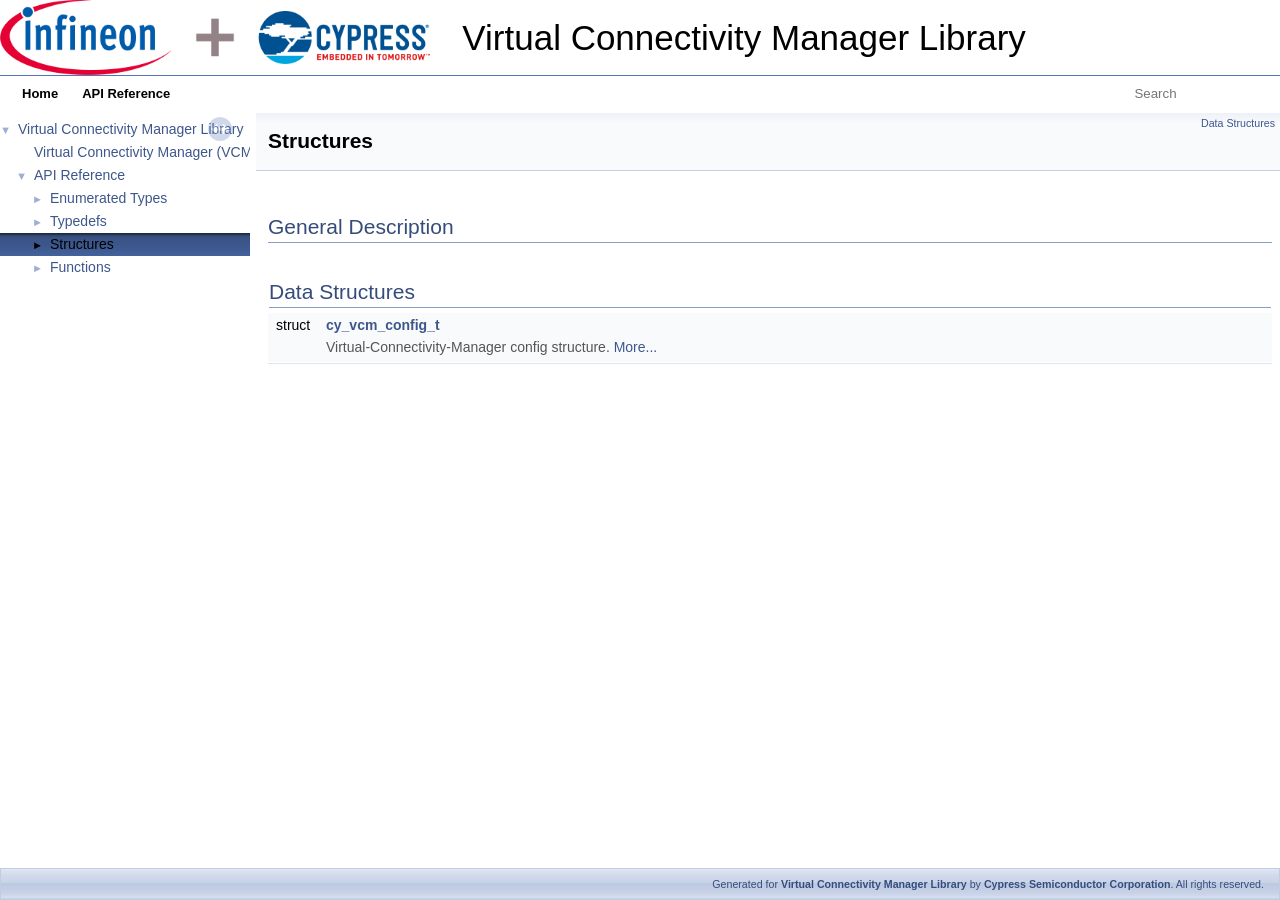
<file: docs/api_reference_manual/html/group__group__vcm__structures.html>
<!-- HTML header for doxygen 1.8.13-->
<!DOCTYPE html PUBLIC "-//W3C//DTD XHTML 1.0 Transitional//EN" "http://www.w3.org/TR/xhtml1/DTD/xhtml1-transitional.dtd">
<html xmlns="http://www.w3.org/1999/xhtml">
<head>
<meta http-equiv="Content-Type" content="text/xhtml;charset=UTF-8"/>
<meta http-equiv="X-UA-Compatible" content="IE=9"/>
<meta name="generator" content="Doxygen 1.9.8"/>
<meta name="viewport" content="width=device-width, initial-scale=1"/>
<title>Virtual Connectivity Manager Library: Structures</title>
<link href="tabs.css" rel="stylesheet" type="text/css"/>
<script type="text/javascript" src="jquery.js"></script>
<script type="text/javascript" src="dynsections.js"></script>
<link href="navtree.css" rel="stylesheet" type="text/css"/>
<script type="text/javascript" src="resize.js"></script>
<script type="text/javascript" src="navtreedata.js"></script>
<script type="text/javascript" src="navtree.js"></script>
<link href="search/search.css" rel="stylesheet" type="text/css"/>
<script type="text/javascript" src="search/searchdata.js"></script>
<script type="text/javascript" src="search/search.js"></script>
<link href="doxygen_style.css" rel="stylesheet" type="text/css" />
</head>
<body>
<div id="top"><!-- do not remove this div, it is closed by doxygen! -->
<div id="titlearea">
<table cellspacing="0" cellpadding="0">
 <tbody>
 <tr style="height: 56px;">
  <td id="projectlogo"><a href="http://www.cypress.com/"><img alt="Logo" src="cypress_logo.png"/></a></td>
  <td id="projectalign" style="padding-left: 0.5em;">
   <div id="projectname">Virtual Connectivity Manager Library</div>
  </td>
 </tr>
 </tbody>
</table>
</div>
<!-- end header part -->
<!-- Generated by Doxygen 1.9.8 -->
<script type="text/javascript">
/* @license magnet:?xt=urn:btih:d3d9a9a6595521f9666a5e94cc830dab83b65699&amp;dn=expat.txt MIT */
var searchBox = new SearchBox("searchBox", "search/",'.html');
/* @license-end */
</script>
<script type="text/javascript" src="menudata.js"></script>
<script type="text/javascript" src="menu.js"></script>
<script type="text/javascript">
/* @license magnet:?xt=urn:btih:d3d9a9a6595521f9666a5e94cc830dab83b65699&amp;dn=expat.txt MIT */
$(function() {
  initMenu('',true,false,'search.php','Search');
  $(document).ready(function() { init_search(); });
});
/* @license-end */
</script>
<div id="main-nav"></div>
</div><!-- top -->
<div id="side-nav" class="ui-resizable side-nav-resizable">
  <div id="nav-tree">
    <div id="nav-tree-contents">
      <div id="nav-sync" class="sync"></div>
    </div>
  </div>
  <div id="splitbar" style="-moz-user-select:none;" 
       class="ui-resizable-handle">
  </div>
</div>
<script type="text/javascript">
/* @license magnet:?xt=urn:btih:d3d9a9a6595521f9666a5e94cc830dab83b65699&amp;dn=expat.txt MIT */
$(document).ready(function(){initNavTree('group__group__vcm__structures.html',''); initResizable(); });
/* @license-end */
</script>
<div id="doc-content">
<!-- window showing the filter options -->
<div id="MSearchSelectWindow"
     onmouseover="return searchBox.OnSearchSelectShow()"
     onmouseout="return searchBox.OnSearchSelectHide()"
     onkeydown="return searchBox.OnSearchSelectKey(event)">
</div>

<!-- iframe showing the search results (closed by default) -->
<div id="MSearchResultsWindow">
<div id="MSearchResults">
<div class="SRPage">
<div id="SRIndex">
<div id="SRResults"></div>
<div class="SRStatus" id="Loading">Loading...</div>
<div class="SRStatus" id="Searching">Searching...</div>
<div class="SRStatus" id="NoMatches">No Matches</div>
</div>
</div>
</div>
</div>

<div class="header">
  <div class="summary">
<a href="#nested-classes">Data Structures</a>  </div>
  <div class="headertitle"><div class="title">Structures</div></div>
</div><!--header-->
<div class="contents">
<a name="details" id="details"></a><h2 class="groupheader">General Description</h2>
<table class="memberdecls">
<tr class="heading"><td colspan="2"><h2 class="groupheader"><a id="nested-classes" name="nested-classes"></a>
Data Structures</h2></td></tr>
<tr class="memitem:"><td class="memItemLeft" align="right" valign="top">struct &#160;</td><td class="memItemRight" valign="bottom"><a class="el" href="structcy__vcm__config__t.html">cy_vcm_config_t</a></td></tr>
<tr class="memdesc:"><td class="mdescLeft">&#160;</td><td class="mdescRight">Virtual-Connectivity-Manager config structure.  <a href="structcy__vcm__config__t.html#details">More...</a><br /></td></tr>
<tr class="separator:"><td class="memSeparator" colspan="2">&#160;</td></tr>
</table>
</div><!-- contents -->
</div><!-- doc-content -->
<!-- start footer part -->
<div id="nav-path" class="navpath">
    <ul>
        <li class="footer">
            Generated for <b>Virtual Connectivity Manager Library</b> by <b>Cypress Semiconductor Corporation</b>.
            All rights reserved.
        </li>
    </ul>
</div>
</body>
</html>
</file>
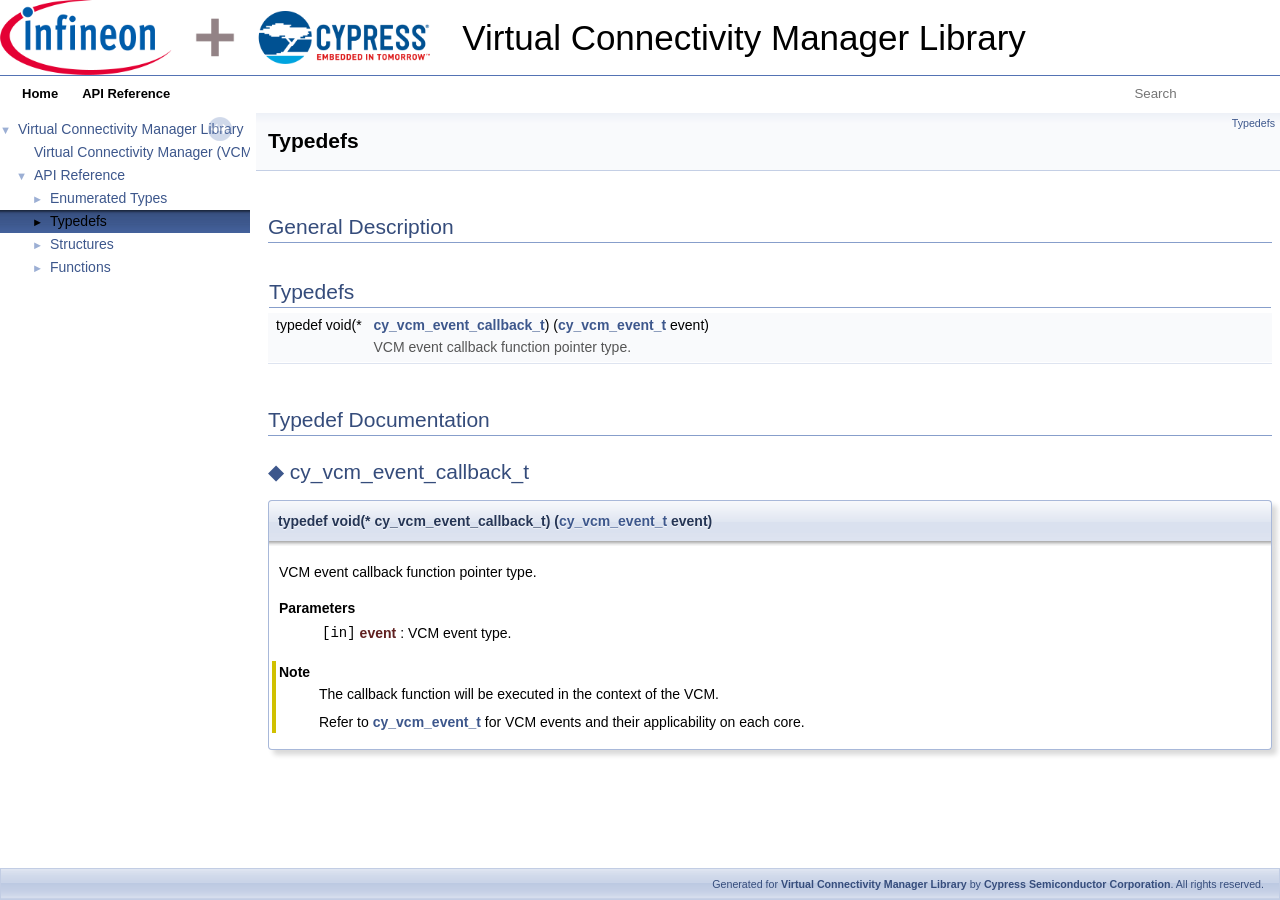
<file: docs/api_reference_manual/html/group__group__vcm__typedefs.html>
<!-- HTML header for doxygen 1.8.13-->
<!DOCTYPE html PUBLIC "-//W3C//DTD XHTML 1.0 Transitional//EN" "http://www.w3.org/TR/xhtml1/DTD/xhtml1-transitional.dtd">
<html xmlns="http://www.w3.org/1999/xhtml">
<head>
<meta http-equiv="Content-Type" content="text/xhtml;charset=UTF-8"/>
<meta http-equiv="X-UA-Compatible" content="IE=9"/>
<meta name="generator" content="Doxygen 1.9.8"/>
<meta name="viewport" content="width=device-width, initial-scale=1"/>
<title>Virtual Connectivity Manager Library: Typedefs</title>
<link href="tabs.css" rel="stylesheet" type="text/css"/>
<script type="text/javascript" src="jquery.js"></script>
<script type="text/javascript" src="dynsections.js"></script>
<link href="navtree.css" rel="stylesheet" type="text/css"/>
<script type="text/javascript" src="resize.js"></script>
<script type="text/javascript" src="navtreedata.js"></script>
<script type="text/javascript" src="navtree.js"></script>
<link href="search/search.css" rel="stylesheet" type="text/css"/>
<script type="text/javascript" src="search/searchdata.js"></script>
<script type="text/javascript" src="search/search.js"></script>
<link href="doxygen_style.css" rel="stylesheet" type="text/css" />
</head>
<body>
<div id="top"><!-- do not remove this div, it is closed by doxygen! -->
<div id="titlearea">
<table cellspacing="0" cellpadding="0">
 <tbody>
 <tr style="height: 56px;">
  <td id="projectlogo"><a href="http://www.cypress.com/"><img alt="Logo" src="cypress_logo.png"/></a></td>
  <td id="projectalign" style="padding-left: 0.5em;">
   <div id="projectname">Virtual Connectivity Manager Library</div>
  </td>
 </tr>
 </tbody>
</table>
</div>
<!-- end header part -->
<!-- Generated by Doxygen 1.9.8 -->
<script type="text/javascript">
/* @license magnet:?xt=urn:btih:d3d9a9a6595521f9666a5e94cc830dab83b65699&amp;dn=expat.txt MIT */
var searchBox = new SearchBox("searchBox", "search/",'.html');
/* @license-end */
</script>
<script type="text/javascript" src="menudata.js"></script>
<script type="text/javascript" src="menu.js"></script>
<script type="text/javascript">
/* @license magnet:?xt=urn:btih:d3d9a9a6595521f9666a5e94cc830dab83b65699&amp;dn=expat.txt MIT */
$(function() {
  initMenu('',true,false,'search.php','Search');
  $(document).ready(function() { init_search(); });
});
/* @license-end */
</script>
<div id="main-nav"></div>
</div><!-- top -->
<div id="side-nav" class="ui-resizable side-nav-resizable">
  <div id="nav-tree">
    <div id="nav-tree-contents">
      <div id="nav-sync" class="sync"></div>
    </div>
  </div>
  <div id="splitbar" style="-moz-user-select:none;" 
       class="ui-resizable-handle">
  </div>
</div>
<script type="text/javascript">
/* @license magnet:?xt=urn:btih:d3d9a9a6595521f9666a5e94cc830dab83b65699&amp;dn=expat.txt MIT */
$(document).ready(function(){initNavTree('group__group__vcm__typedefs.html',''); initResizable(); });
/* @license-end */
</script>
<div id="doc-content">
<!-- window showing the filter options -->
<div id="MSearchSelectWindow"
     onmouseover="return searchBox.OnSearchSelectShow()"
     onmouseout="return searchBox.OnSearchSelectHide()"
     onkeydown="return searchBox.OnSearchSelectKey(event)">
</div>

<!-- iframe showing the search results (closed by default) -->
<div id="MSearchResultsWindow">
<div id="MSearchResults">
<div class="SRPage">
<div id="SRIndex">
<div id="SRResults"></div>
<div class="SRStatus" id="Loading">Loading...</div>
<div class="SRStatus" id="Searching">Searching...</div>
<div class="SRStatus" id="NoMatches">No Matches</div>
</div>
</div>
</div>
</div>

<div class="header">
  <div class="summary">
<a href="#typedef-members">Typedefs</a>  </div>
  <div class="headertitle"><div class="title">Typedefs</div></div>
</div><!--header-->
<div class="contents">
<a name="details" id="details"></a><h2 class="groupheader">General Description</h2>
<table class="memberdecls">
<tr class="heading"><td colspan="2"><h2 class="groupheader"><a id="typedef-members" name="typedef-members"></a>
Typedefs</h2></td></tr>
<tr class="memitem:ga2f5ad5791a4f13d0e4e2352ecdd3bf4c" id="r_ga2f5ad5791a4f13d0e4e2352ecdd3bf4c"><td class="memItemLeft" align="right" valign="top">typedef void(*&#160;</td><td class="memItemRight" valign="bottom"><a class="el" href="group__group__vcm__typedefs.html#ga2f5ad5791a4f13d0e4e2352ecdd3bf4c">cy_vcm_event_callback_t</a>) (<a class="el" href="group__group__vcm__enums.html#ga7442d31f511ef3c01f4c68caf96eb5a8">cy_vcm_event_t</a> event)</td></tr>
<tr class="memdesc:ga2f5ad5791a4f13d0e4e2352ecdd3bf4c"><td class="mdescLeft">&#160;</td><td class="mdescRight">VCM event callback function pointer type.  <br /></td></tr>
<tr class="separator:ga2f5ad5791a4f13d0e4e2352ecdd3bf4c"><td class="memSeparator" colspan="2">&#160;</td></tr>
</table>
<h2 class="groupheader">Typedef Documentation</h2>
<a id="ga2f5ad5791a4f13d0e4e2352ecdd3bf4c" name="ga2f5ad5791a4f13d0e4e2352ecdd3bf4c"></a>
<h2 class="memtitle"><span class="permalink"><a href="#ga2f5ad5791a4f13d0e4e2352ecdd3bf4c">&#9670;&#160;</a></span>cy_vcm_event_callback_t</h2>

<div class="memitem">
<div class="memproto">
      <table class="memname">
        <tr>
          <td class="memname">typedef void(* cy_vcm_event_callback_t) (<a class="el" href="group__group__vcm__enums.html#ga7442d31f511ef3c01f4c68caf96eb5a8">cy_vcm_event_t</a> event)</td>
        </tr>
      </table>
</div><div class="memdoc">

<p>VCM event callback function pointer type. </p>
<dl class="params"><dt>Parameters</dt><dd>
  <table class="params">
    <tr><td class="paramdir">[in]</td><td class="paramname">event</td><td>: VCM event type.</td></tr>
  </table>
  </dd>
</dl>
<dl class="section note"><dt>Note</dt><dd>The callback function will be executed in the context of the VCM. </dd>
<dd>
Refer to <a class="el" href="group__group__vcm__enums.html#ga7442d31f511ef3c01f4c68caf96eb5a8">cy_vcm_event_t</a> for VCM events and their applicability on each core. </dd></dl>

</div>
</div>
</div><!-- contents -->
</div><!-- doc-content -->
<!-- start footer part -->
<div id="nav-path" class="navpath">
    <ul>
        <li class="footer">
            Generated for <b>Virtual Connectivity Manager Library</b> by <b>Cypress Semiconductor Corporation</b>.
            All rights reserved.
        </li>
    </ul>
</div>
</body>
</html>
</file>
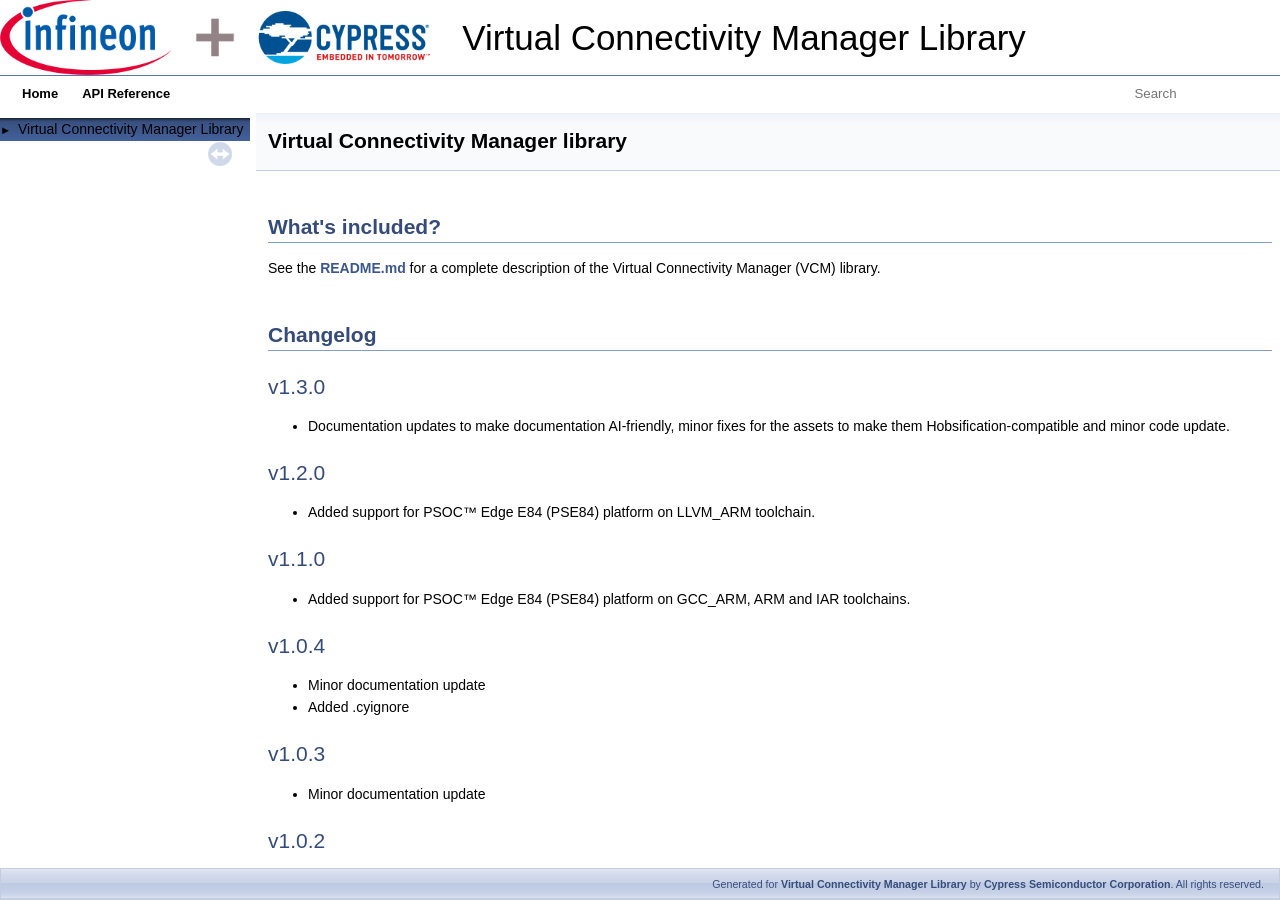
<file: docs/api_reference_manual/html/md__2builds_2repo_2virtual-connectivity-manager_2_r_e_l_e_a_s_e.html>
<!-- HTML header for doxygen 1.8.13-->
<!DOCTYPE html PUBLIC "-//W3C//DTD XHTML 1.0 Transitional//EN" "http://www.w3.org/TR/xhtml1/DTD/xhtml1-transitional.dtd">
<html xmlns="http://www.w3.org/1999/xhtml">
<head>
<meta http-equiv="Content-Type" content="text/xhtml;charset=UTF-8"/>
<meta http-equiv="X-UA-Compatible" content="IE=9"/>
<meta name="generator" content="Doxygen 1.9.8"/>
<meta name="viewport" content="width=device-width, initial-scale=1"/>
<title>Virtual Connectivity Manager Library: Virtual Connectivity Manager library</title>
<link href="tabs.css" rel="stylesheet" type="text/css"/>
<script type="text/javascript" src="jquery.js"></script>
<script type="text/javascript" src="dynsections.js"></script>
<link href="navtree.css" rel="stylesheet" type="text/css"/>
<script type="text/javascript" src="resize.js"></script>
<script type="text/javascript" src="navtreedata.js"></script>
<script type="text/javascript" src="navtree.js"></script>
<link href="search/search.css" rel="stylesheet" type="text/css"/>
<script type="text/javascript" src="search/searchdata.js"></script>
<script type="text/javascript" src="search/search.js"></script>
<link href="doxygen_style.css" rel="stylesheet" type="text/css" />
</head>
<body>
<div id="top"><!-- do not remove this div, it is closed by doxygen! -->
<div id="titlearea">
<table cellspacing="0" cellpadding="0">
 <tbody>
 <tr style="height: 56px;">
  <td id="projectlogo"><a href="http://www.cypress.com/"><img alt="Logo" src="cypress_logo.png"/></a></td>
  <td id="projectalign" style="padding-left: 0.5em;">
   <div id="projectname">Virtual Connectivity Manager Library</div>
  </td>
 </tr>
 </tbody>
</table>
</div>
<!-- end header part -->
<!-- Generated by Doxygen 1.9.8 -->
<script type="text/javascript">
/* @license magnet:?xt=urn:btih:d3d9a9a6595521f9666a5e94cc830dab83b65699&amp;dn=expat.txt MIT */
var searchBox = new SearchBox("searchBox", "search/",'.html');
/* @license-end */
</script>
<script type="text/javascript" src="menudata.js"></script>
<script type="text/javascript" src="menu.js"></script>
<script type="text/javascript">
/* @license magnet:?xt=urn:btih:d3d9a9a6595521f9666a5e94cc830dab83b65699&amp;dn=expat.txt MIT */
$(function() {
  initMenu('',true,false,'search.php','Search');
  $(document).ready(function() { init_search(); });
});
/* @license-end */
</script>
<div id="main-nav"></div>
</div><!-- top -->
<div id="side-nav" class="ui-resizable side-nav-resizable">
  <div id="nav-tree">
    <div id="nav-tree-contents">
      <div id="nav-sync" class="sync"></div>
    </div>
  </div>
  <div id="splitbar" style="-moz-user-select:none;" 
       class="ui-resizable-handle">
  </div>
</div>
<script type="text/javascript">
/* @license magnet:?xt=urn:btih:d3d9a9a6595521f9666a5e94cc830dab83b65699&amp;dn=expat.txt MIT */
$(document).ready(function(){initNavTree('md__2builds_2repo_2virtual-connectivity-manager_2_r_e_l_e_a_s_e.html',''); initResizable(); });
/* @license-end */
</script>
<div id="doc-content">
<!-- window showing the filter options -->
<div id="MSearchSelectWindow"
     onmouseover="return searchBox.OnSearchSelectShow()"
     onmouseout="return searchBox.OnSearchSelectHide()"
     onkeydown="return searchBox.OnSearchSelectKey(event)">
</div>

<!-- iframe showing the search results (closed by default) -->
<div id="MSearchResultsWindow">
<div id="MSearchResults">
<div class="SRPage">
<div id="SRIndex">
<div id="SRResults"></div>
<div class="SRStatus" id="Loading">Loading...</div>
<div class="SRStatus" id="Searching">Searching...</div>
<div class="SRStatus" id="NoMatches">No Matches</div>
</div>
</div>
</div>
</div>

<div><div class="header">
  <div class="headertitle"><div class="title">Virtual Connectivity Manager library</div></div>
</div><!--header-->
<div class="contents">
<div class="textblock"><p><a class="anchor" id="autotoc_md30"></a> </p>
<h1><a class="anchor" id="autotoc_md31"></a>
What's included?</h1>
<p>See the <a class="el" href="index.html#md__2builds_2repo_2virtual-connectivity-manager_2_r_e_a_d_m_e">README.md</a> for a complete description of the Virtual Connectivity Manager (VCM) library.</p>
<h1><a class="anchor" id="autotoc_md32"></a>
Changelog</h1>
<h2><a class="anchor" id="autotoc_md33"></a>
v1.3.0</h2>
<ul>
<li>Documentation updates to make documentation AI-friendly, minor fixes for the assets to make them Hobsification-compatible and minor code update.</li>
</ul>
<h2><a class="anchor" id="autotoc_md34"></a>
v1.2.0</h2>
<ul>
<li>Added support for PSOC&trade; Edge E84 (PSE84) platform on LLVM_ARM toolchain.</li>
</ul>
<h2><a class="anchor" id="autotoc_md35"></a>
v1.1.0</h2>
<ul>
<li>Added support for PSOC&trade; Edge E84 (PSE84) platform on GCC_ARM, ARM and IAR toolchains.</li>
</ul>
<h2><a class="anchor" id="autotoc_md36"></a>
v1.0.4</h2>
<ul>
<li>Minor documentation update</li>
<li>Added .cyignore</li>
</ul>
<h2><a class="anchor" id="autotoc_md37"></a>
v1.0.3</h2>
<ul>
<li>Minor documentation update</li>
</ul>
<h2><a class="anchor" id="autotoc_md38"></a>
v1.0.2</h2>
<ul>
<li>Fixed a crash in secondary core while using IAR.</li>
</ul>
<h2><a class="anchor" id="autotoc_md39"></a>
v1.0.1</h2>
<ul>
<li>Minor bug fixes</li>
<li>Documentation updates</li>
</ul>
<h2><a class="anchor" id="autotoc_md40"></a>
v1.0.0</h2>
<ul>
<li>Initial release of the VCM library. </li>
</ul>
</div></div><!-- contents -->
</div><!-- PageDoc -->
</div><!-- doc-content -->
<!-- start footer part -->
<div id="nav-path" class="navpath">
    <ul>
        <li class="footer">
            Generated for <b>Virtual Connectivity Manager Library</b> by <b>Cypress Semiconductor Corporation</b>.
            All rights reserved.
        </li>
    </ul>
</div>
</body>
</html>
</file>
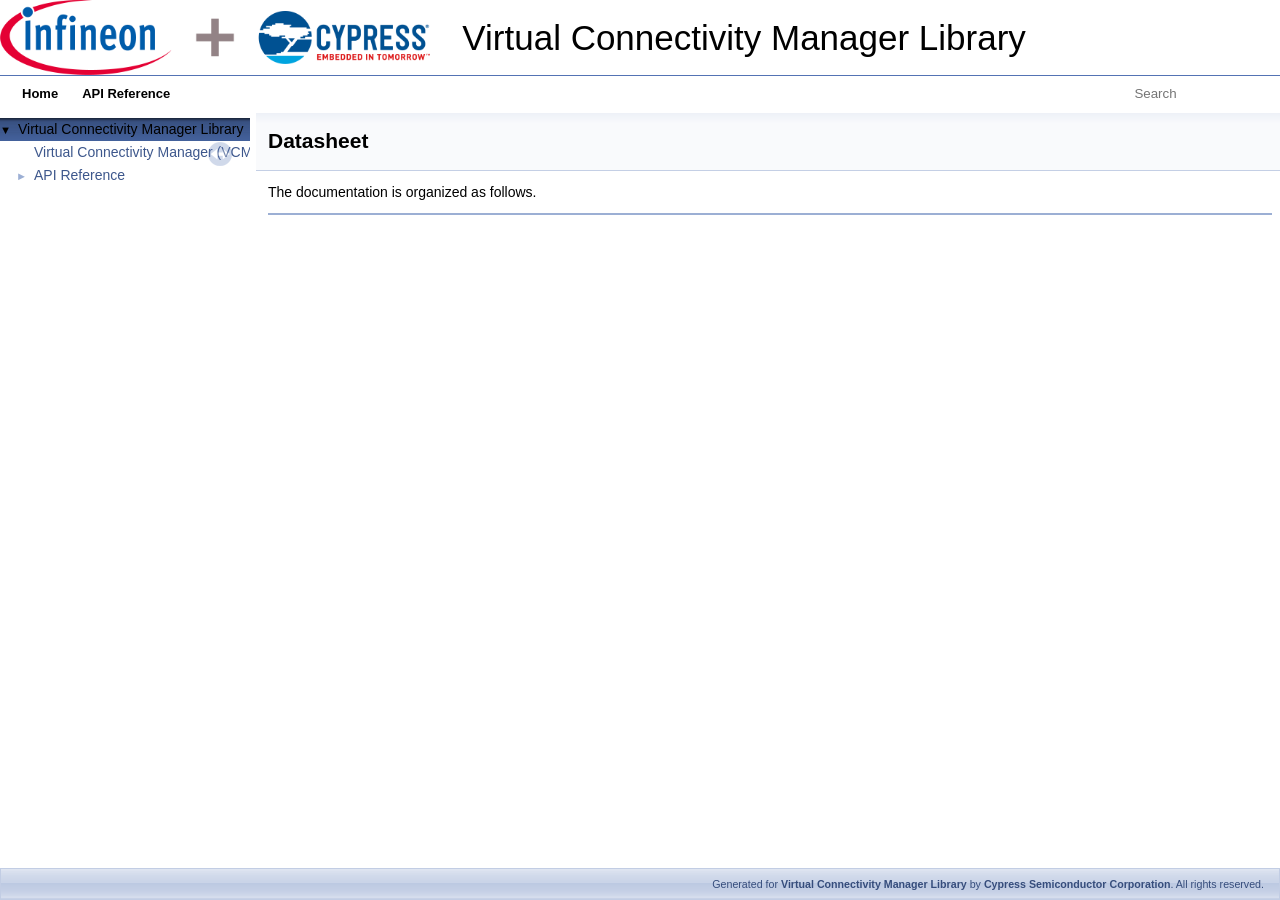
<file: docs/api_reference_manual/html/pages.html>
<!-- HTML header for doxygen 1.8.13-->
<!DOCTYPE html PUBLIC "-//W3C//DTD XHTML 1.0 Transitional//EN" "http://www.w3.org/TR/xhtml1/DTD/xhtml1-transitional.dtd">
<html xmlns="http://www.w3.org/1999/xhtml">
<head>
<meta http-equiv="Content-Type" content="text/xhtml;charset=UTF-8"/>
<meta http-equiv="X-UA-Compatible" content="IE=9"/>
<meta name="generator" content="Doxygen 1.9.8"/>
<meta name="viewport" content="width=device-width, initial-scale=1"/>
<title>Virtual Connectivity Manager Library: Datasheet</title>
<link href="tabs.css" rel="stylesheet" type="text/css"/>
<script type="text/javascript" src="jquery.js"></script>
<script type="text/javascript" src="dynsections.js"></script>
<link href="navtree.css" rel="stylesheet" type="text/css"/>
<script type="text/javascript" src="resize.js"></script>
<script type="text/javascript" src="navtreedata.js"></script>
<script type="text/javascript" src="navtree.js"></script>
<link href="search/search.css" rel="stylesheet" type="text/css"/>
<script type="text/javascript" src="search/searchdata.js"></script>
<script type="text/javascript" src="search/search.js"></script>
<link href="doxygen_style.css" rel="stylesheet" type="text/css" />
</head>
<body>
<div id="top"><!-- do not remove this div, it is closed by doxygen! -->
<div id="titlearea">
<table cellspacing="0" cellpadding="0">
 <tbody>
 <tr style="height: 56px;">
  <td id="projectlogo"><a href="http://www.cypress.com/"><img alt="Logo" src="cypress_logo.png"/></a></td>
  <td id="projectalign" style="padding-left: 0.5em;">
   <div id="projectname">Virtual Connectivity Manager Library</div>
  </td>
 </tr>
 </tbody>
</table>
</div>
<!-- end header part -->
<!-- Generated by Doxygen 1.9.8 -->
<script type="text/javascript">
/* @license magnet:?xt=urn:btih:d3d9a9a6595521f9666a5e94cc830dab83b65699&amp;dn=expat.txt MIT */
var searchBox = new SearchBox("searchBox", "search/",'.html');
/* @license-end */
</script>
<script type="text/javascript" src="menudata.js"></script>
<script type="text/javascript" src="menu.js"></script>
<script type="text/javascript">
/* @license magnet:?xt=urn:btih:d3d9a9a6595521f9666a5e94cc830dab83b65699&amp;dn=expat.txt MIT */
$(function() {
  initMenu('',true,false,'search.php','Search');
  $(document).ready(function() { init_search(); });
});
/* @license-end */
</script>
<div id="main-nav"></div>
</div><!-- top -->
<div id="side-nav" class="ui-resizable side-nav-resizable">
  <div id="nav-tree">
    <div id="nav-tree-contents">
      <div id="nav-sync" class="sync"></div>
    </div>
  </div>
  <div id="splitbar" style="-moz-user-select:none;" 
       class="ui-resizable-handle">
  </div>
</div>
<script type="text/javascript">
/* @license magnet:?xt=urn:btih:d3d9a9a6595521f9666a5e94cc830dab83b65699&amp;dn=expat.txt MIT */
$(document).ready(function(){initNavTree('pages.html',''); initResizable(); });
/* @license-end */
</script>
<div id="doc-content">
<!-- window showing the filter options -->
<div id="MSearchSelectWindow"
     onmouseover="return searchBox.OnSearchSelectShow()"
     onmouseout="return searchBox.OnSearchSelectHide()"
     onkeydown="return searchBox.OnSearchSelectKey(event)">
</div>

<!-- iframe showing the search results (closed by default) -->
<div id="MSearchResultsWindow">
<div id="MSearchResults">
<div class="SRPage">
<div id="SRIndex">
<div id="SRResults"></div>
<div class="SRStatus" id="Loading">Loading...</div>
<div class="SRStatus" id="Searching">Searching...</div>
<div class="SRStatus" id="NoMatches">No Matches</div>
</div>
</div>
</div>
</div>

<div class="header">
  <div class="headertitle"><div class="title">Datasheet</div></div>
</div><!--header-->
<div class="contents">
<div class="textblock">The documentation is organized as follows.</div><div class="directory">
</div><!-- directory -->
</div><!-- contents -->
</div><!-- doc-content -->
<!-- start footer part -->
<div id="nav-path" class="navpath">
    <ul>
        <li class="footer">
            Generated for <b>Virtual Connectivity Manager Library</b> by <b>Cypress Semiconductor Corporation</b>.
            All rights reserved.
        </li>
    </ul>
</div>
</body>
</html>
</file>
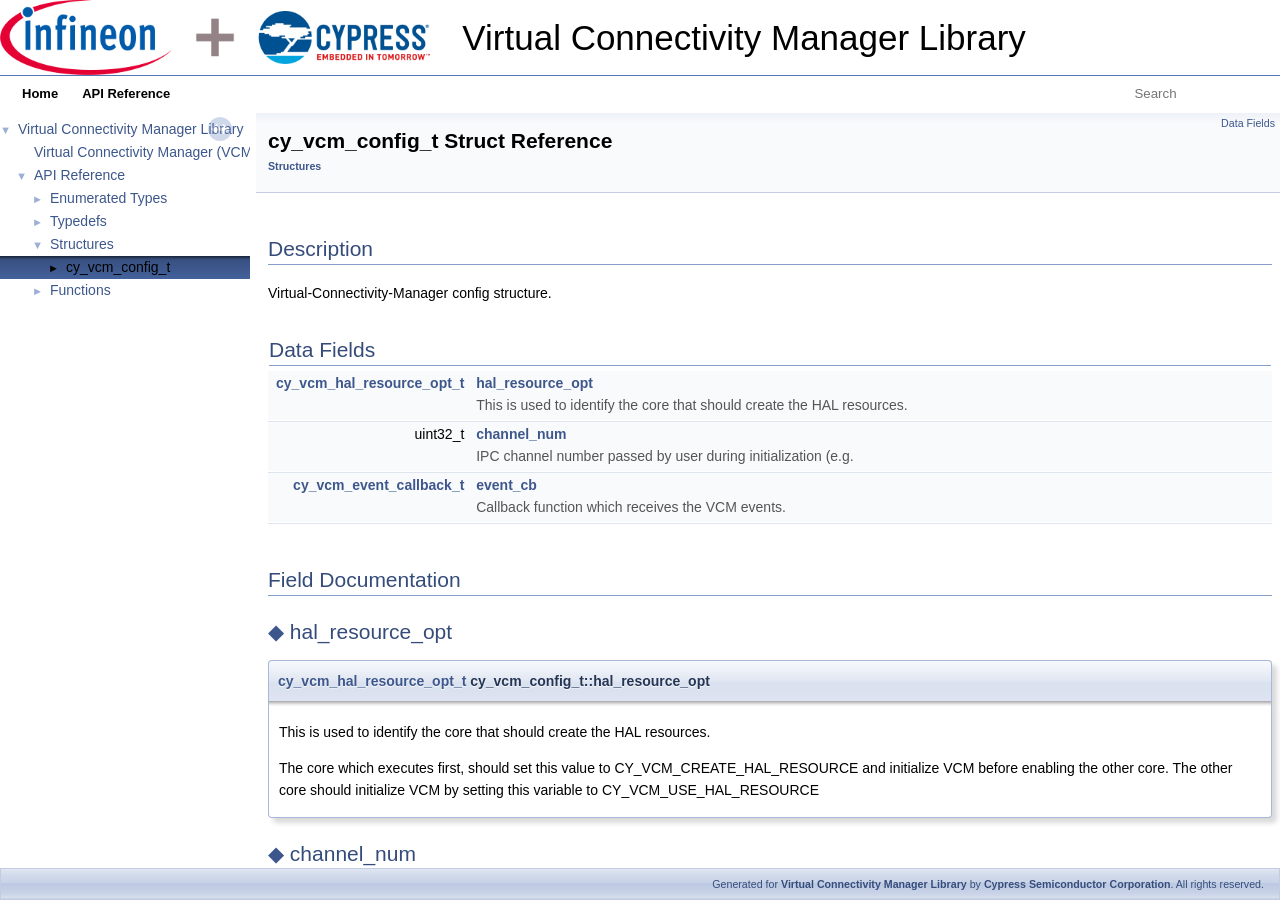
<file: docs/api_reference_manual/html/structcy__vcm__config__t.html>
<!-- HTML header for doxygen 1.8.13-->
<!DOCTYPE html PUBLIC "-//W3C//DTD XHTML 1.0 Transitional//EN" "http://www.w3.org/TR/xhtml1/DTD/xhtml1-transitional.dtd">
<html xmlns="http://www.w3.org/1999/xhtml">
<head>
<meta http-equiv="Content-Type" content="text/xhtml;charset=UTF-8"/>
<meta http-equiv="X-UA-Compatible" content="IE=9"/>
<meta name="generator" content="Doxygen 1.9.8"/>
<meta name="viewport" content="width=device-width, initial-scale=1"/>
<title>Virtual Connectivity Manager Library: cy_vcm_config_t Struct Reference</title>
<link href="tabs.css" rel="stylesheet" type="text/css"/>
<script type="text/javascript" src="jquery.js"></script>
<script type="text/javascript" src="dynsections.js"></script>
<link href="navtree.css" rel="stylesheet" type="text/css"/>
<script type="text/javascript" src="resize.js"></script>
<script type="text/javascript" src="navtreedata.js"></script>
<script type="text/javascript" src="navtree.js"></script>
<link href="search/search.css" rel="stylesheet" type="text/css"/>
<script type="text/javascript" src="search/searchdata.js"></script>
<script type="text/javascript" src="search/search.js"></script>
<link href="doxygen_style.css" rel="stylesheet" type="text/css" />
</head>
<body>
<div id="top"><!-- do not remove this div, it is closed by doxygen! -->
<div id="titlearea">
<table cellspacing="0" cellpadding="0">
 <tbody>
 <tr style="height: 56px;">
  <td id="projectlogo"><a href="http://www.cypress.com/"><img alt="Logo" src="cypress_logo.png"/></a></td>
  <td id="projectalign" style="padding-left: 0.5em;">
   <div id="projectname">Virtual Connectivity Manager Library</div>
  </td>
 </tr>
 </tbody>
</table>
</div>
<!-- end header part -->
<!-- Generated by Doxygen 1.9.8 -->
<script type="text/javascript">
/* @license magnet:?xt=urn:btih:d3d9a9a6595521f9666a5e94cc830dab83b65699&amp;dn=expat.txt MIT */
var searchBox = new SearchBox("searchBox", "search/",'.html');
/* @license-end */
</script>
<script type="text/javascript" src="menudata.js"></script>
<script type="text/javascript" src="menu.js"></script>
<script type="text/javascript">
/* @license magnet:?xt=urn:btih:d3d9a9a6595521f9666a5e94cc830dab83b65699&amp;dn=expat.txt MIT */
$(function() {
  initMenu('',true,false,'search.php','Search');
  $(document).ready(function() { init_search(); });
});
/* @license-end */
</script>
<div id="main-nav"></div>
</div><!-- top -->
<div id="side-nav" class="ui-resizable side-nav-resizable">
  <div id="nav-tree">
    <div id="nav-tree-contents">
      <div id="nav-sync" class="sync"></div>
    </div>
  </div>
  <div id="splitbar" style="-moz-user-select:none;" 
       class="ui-resizable-handle">
  </div>
</div>
<script type="text/javascript">
/* @license magnet:?xt=urn:btih:d3d9a9a6595521f9666a5e94cc830dab83b65699&amp;dn=expat.txt MIT */
$(document).ready(function(){initNavTree('structcy__vcm__config__t.html',''); initResizable(); });
/* @license-end */
</script>
<div id="doc-content">
<!-- window showing the filter options -->
<div id="MSearchSelectWindow"
     onmouseover="return searchBox.OnSearchSelectShow()"
     onmouseout="return searchBox.OnSearchSelectHide()"
     onkeydown="return searchBox.OnSearchSelectKey(event)">
</div>

<!-- iframe showing the search results (closed by default) -->
<div id="MSearchResultsWindow">
<div id="MSearchResults">
<div class="SRPage">
<div id="SRIndex">
<div id="SRResults"></div>
<div class="SRStatus" id="Loading">Loading...</div>
<div class="SRStatus" id="Searching">Searching...</div>
<div class="SRStatus" id="NoMatches">No Matches</div>
</div>
</div>
</div>
</div>

<div class="header">
  <div class="summary">
<a href="#pub-attribs">Data Fields</a>  </div>
  <div class="headertitle"><div class="title">cy_vcm_config_t Struct Reference<div class="ingroups"><a class="el" href="group__group__vcm__structures.html">Structures</a></div></div></div>
</div><!--header-->
<div class="contents">
<a name="details" id="details"></a><h2 class="groupheader">Description</h2>
<div class="textblock"><p>Virtual-Connectivity-Manager config structure. </p>
</div><table class="memberdecls">
<tr class="heading"><td colspan="2"><h2 class="groupheader"><a id="pub-attribs" name="pub-attribs"></a>
Data Fields</h2></td></tr>
<tr class="memitem:aaa1bef763941e8e0e2b9d17b9afba347" id="r_aaa1bef763941e8e0e2b9d17b9afba347"><td class="memItemLeft" align="right" valign="top"><a class="el" href="group__group__vcm__enums.html#ga93ea290ac24436653331b97a293d8511">cy_vcm_hal_resource_opt_t</a>&#160;</td><td class="memItemRight" valign="bottom"><a class="el" href="structcy__vcm__config__t.html#aaa1bef763941e8e0e2b9d17b9afba347">hal_resource_opt</a></td></tr>
<tr class="memdesc:aaa1bef763941e8e0e2b9d17b9afba347"><td class="mdescLeft">&#160;</td><td class="mdescRight">This is used to identify the core that should create the HAL resources.  <br /></td></tr>
<tr class="separator:aaa1bef763941e8e0e2b9d17b9afba347"><td class="memSeparator" colspan="2">&#160;</td></tr>
<tr class="memitem:af46b69e963ce49adbcdaaffec32bc067" id="r_af46b69e963ce49adbcdaaffec32bc067"><td class="memItemLeft" align="right" valign="top">uint32_t&#160;</td><td class="memItemRight" valign="bottom"><a class="el" href="structcy__vcm__config__t.html#af46b69e963ce49adbcdaaffec32bc067">channel_num</a></td></tr>
<tr class="memdesc:af46b69e963ce49adbcdaaffec32bc067"><td class="mdescLeft">&#160;</td><td class="mdescRight">IPC channel number passed by user during initialization (e.g.  <br /></td></tr>
<tr class="separator:af46b69e963ce49adbcdaaffec32bc067"><td class="memSeparator" colspan="2">&#160;</td></tr>
<tr class="memitem:a7ca8a7f9ca3cdfe6ab14d6b7a106b26f" id="r_a7ca8a7f9ca3cdfe6ab14d6b7a106b26f"><td class="memItemLeft" align="right" valign="top"><a class="el" href="group__group__vcm__typedefs.html#ga2f5ad5791a4f13d0e4e2352ecdd3bf4c">cy_vcm_event_callback_t</a>&#160;</td><td class="memItemRight" valign="bottom"><a class="el" href="structcy__vcm__config__t.html#a7ca8a7f9ca3cdfe6ab14d6b7a106b26f">event_cb</a></td></tr>
<tr class="memdesc:a7ca8a7f9ca3cdfe6ab14d6b7a106b26f"><td class="mdescLeft">&#160;</td><td class="mdescRight">Callback function which receives the VCM events.  <br /></td></tr>
<tr class="separator:a7ca8a7f9ca3cdfe6ab14d6b7a106b26f"><td class="memSeparator" colspan="2">&#160;</td></tr>
</table>
<h2 class="groupheader">Field Documentation</h2>
<a id="aaa1bef763941e8e0e2b9d17b9afba347" name="aaa1bef763941e8e0e2b9d17b9afba347"></a>
<h2 class="memtitle"><span class="permalink"><a href="#aaa1bef763941e8e0e2b9d17b9afba347">&#9670;&#160;</a></span>hal_resource_opt</h2>

<div class="memitem">
<div class="memproto">
      <table class="memname">
        <tr>
          <td class="memname"><a class="el" href="group__group__vcm__enums.html#ga93ea290ac24436653331b97a293d8511">cy_vcm_hal_resource_opt_t</a> cy_vcm_config_t::hal_resource_opt</td>
        </tr>
      </table>
</div><div class="memdoc">

<p>This is used to identify the core that should create the HAL resources. </p>
<p>The core which executes first, should set this value to CY_VCM_CREATE_HAL_RESOURCE and initialize VCM before enabling the other core. The other core should initialize VCM by setting this variable to CY_VCM_USE_HAL_RESOURCE </p>

</div>
</div>
<a id="af46b69e963ce49adbcdaaffec32bc067" name="af46b69e963ce49adbcdaaffec32bc067"></a>
<h2 class="memtitle"><span class="permalink"><a href="#af46b69e963ce49adbcdaaffec32bc067">&#9670;&#160;</a></span>channel_num</h2>

<div class="memitem">
<div class="memproto">
      <table class="memname">
        <tr>
          <td class="memname">uint32_t cy_vcm_config_t::channel_num</td>
        </tr>
      </table>
</div><div class="memdoc">

<p>IPC channel number passed by user during initialization (e.g. </p>
<p>CYHAL_IPC_CHAN_0). The channel number which user can use are defined in cyhal_ipc_impl.h </p>

</div>
</div>
<a id="a7ca8a7f9ca3cdfe6ab14d6b7a106b26f" name="a7ca8a7f9ca3cdfe6ab14d6b7a106b26f"></a>
<h2 class="memtitle"><span class="permalink"><a href="#a7ca8a7f9ca3cdfe6ab14d6b7a106b26f">&#9670;&#160;</a></span>event_cb</h2>

<div class="memitem">
<div class="memproto">
      <table class="memname">
        <tr>
          <td class="memname"><a class="el" href="group__group__vcm__typedefs.html#ga2f5ad5791a4f13d0e4e2352ecdd3bf4c">cy_vcm_event_callback_t</a> cy_vcm_config_t::event_cb</td>
        </tr>
      </table>
</div><div class="memdoc">

<p>Callback function which receives the VCM events. </p>
<p>It will be executed in the context of the VCM </p>

</div>
</div>
</div><!-- contents -->
</div><!-- doc-content -->
<!-- start footer part -->
<div id="nav-path" class="navpath">
    <ul>
        <li class="footer">
            Generated for <b>Virtual Connectivity Manager Library</b> by <b>Cypress Semiconductor Corporation</b>.
            All rights reserved.
        </li>
    </ul>
</div>
</body>
</html>
</file>
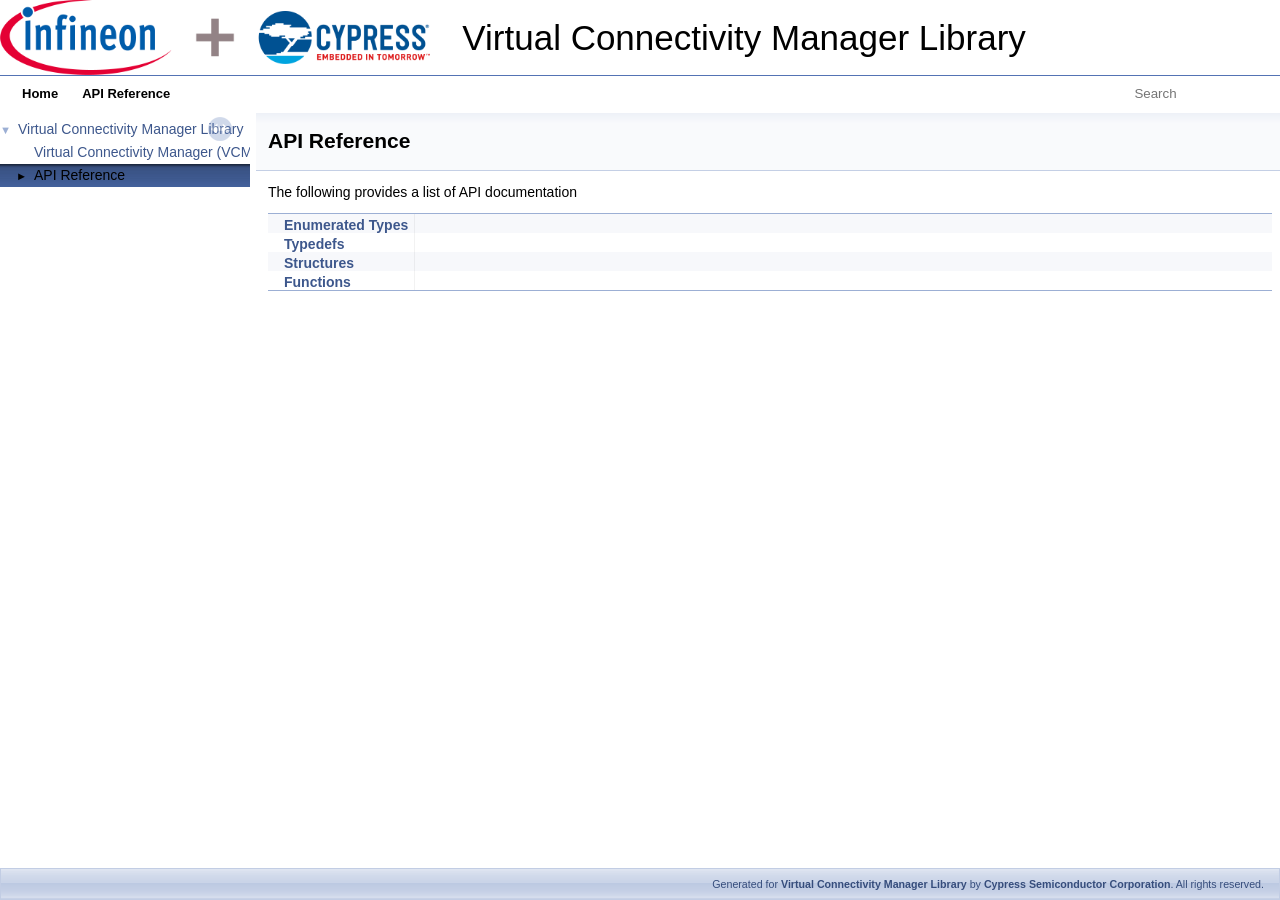
<file: docs/api_reference_manual/html/topics.html>
<!-- HTML header for doxygen 1.8.13-->
<!DOCTYPE html PUBLIC "-//W3C//DTD XHTML 1.0 Transitional//EN" "http://www.w3.org/TR/xhtml1/DTD/xhtml1-transitional.dtd">
<html xmlns="http://www.w3.org/1999/xhtml">
<head>
<meta http-equiv="Content-Type" content="text/xhtml;charset=UTF-8"/>
<meta http-equiv="X-UA-Compatible" content="IE=9"/>
<meta name="generator" content="Doxygen 1.9.8"/>
<meta name="viewport" content="width=device-width, initial-scale=1"/>
<title>Virtual Connectivity Manager Library: API Reference</title>
<link href="tabs.css" rel="stylesheet" type="text/css"/>
<script type="text/javascript" src="jquery.js"></script>
<script type="text/javascript" src="dynsections.js"></script>
<link href="navtree.css" rel="stylesheet" type="text/css"/>
<script type="text/javascript" src="resize.js"></script>
<script type="text/javascript" src="navtreedata.js"></script>
<script type="text/javascript" src="navtree.js"></script>
<link href="search/search.css" rel="stylesheet" type="text/css"/>
<script type="text/javascript" src="search/searchdata.js"></script>
<script type="text/javascript" src="search/search.js"></script>
<link href="doxygen_style.css" rel="stylesheet" type="text/css" />
</head>
<body>
<div id="top"><!-- do not remove this div, it is closed by doxygen! -->
<div id="titlearea">
<table cellspacing="0" cellpadding="0">
 <tbody>
 <tr style="height: 56px;">
  <td id="projectlogo"><a href="http://www.cypress.com/"><img alt="Logo" src="cypress_logo.png"/></a></td>
  <td id="projectalign" style="padding-left: 0.5em;">
   <div id="projectname">Virtual Connectivity Manager Library</div>
  </td>
 </tr>
 </tbody>
</table>
</div>
<!-- end header part -->
<!-- Generated by Doxygen 1.9.8 -->
<script type="text/javascript">
/* @license magnet:?xt=urn:btih:d3d9a9a6595521f9666a5e94cc830dab83b65699&amp;dn=expat.txt MIT */
var searchBox = new SearchBox("searchBox", "search/",'.html');
/* @license-end */
</script>
<script type="text/javascript" src="menudata.js"></script>
<script type="text/javascript" src="menu.js"></script>
<script type="text/javascript">
/* @license magnet:?xt=urn:btih:d3d9a9a6595521f9666a5e94cc830dab83b65699&amp;dn=expat.txt MIT */
$(function() {
  initMenu('',true,false,'search.php','Search');
  $(document).ready(function() { init_search(); });
});
/* @license-end */
</script>
<div id="main-nav"></div>
</div><!-- top -->
<div id="side-nav" class="ui-resizable side-nav-resizable">
  <div id="nav-tree">
    <div id="nav-tree-contents">
      <div id="nav-sync" class="sync"></div>
    </div>
  </div>
  <div id="splitbar" style="-moz-user-select:none;" 
       class="ui-resizable-handle">
  </div>
</div>
<script type="text/javascript">
/* @license magnet:?xt=urn:btih:d3d9a9a6595521f9666a5e94cc830dab83b65699&amp;dn=expat.txt MIT */
$(document).ready(function(){initNavTree('topics.html',''); initResizable(); });
/* @license-end */
</script>
<div id="doc-content">
<!-- window showing the filter options -->
<div id="MSearchSelectWindow"
     onmouseover="return searchBox.OnSearchSelectShow()"
     onmouseout="return searchBox.OnSearchSelectHide()"
     onkeydown="return searchBox.OnSearchSelectKey(event)">
</div>

<!-- iframe showing the search results (closed by default) -->
<div id="MSearchResultsWindow">
<div id="MSearchResults">
<div class="SRPage">
<div id="SRIndex">
<div id="SRResults"></div>
<div class="SRStatus" id="Loading">Loading...</div>
<div class="SRStatus" id="Searching">Searching...</div>
<div class="SRStatus" id="NoMatches">No Matches</div>
</div>
</div>
</div>
</div>

<div class="header">
  <div class="headertitle"><div class="title">API Reference</div></div>
</div><!--header-->
<div class="contents">
<div class="textblock">The following provides a list of API documentation</div><div class="directory">
<table class="directory">
<tr id="row_0_" class="even"><td class="entry"><span style="width:16px;display:inline-block;">&#160;</span><a class="el" href="group__group__vcm__enums.html" target="_self">Enumerated Types</a></td><td class="desc"></td></tr>
<tr id="row_1_" class="odd"><td class="entry"><span style="width:16px;display:inline-block;">&#160;</span><a class="el" href="group__group__vcm__typedefs.html" target="_self">Typedefs</a></td><td class="desc"></td></tr>
<tr id="row_2_" class="even"><td class="entry"><span style="width:16px;display:inline-block;">&#160;</span><a class="el" href="group__group__vcm__structures.html" target="_self">Structures</a></td><td class="desc"></td></tr>
<tr id="row_3_" class="odd"><td class="entry"><span style="width:16px;display:inline-block;">&#160;</span><a class="el" href="group__group__vcm__functions.html" target="_self">Functions</a></td><td class="desc"></td></tr>
</table>
</div><!-- directory -->
</div><!-- contents -->
</div><!-- doc-content -->
<!-- start footer part -->
<div id="nav-path" class="navpath">
    <ul>
        <li class="footer">
            Generated for <b>Virtual Connectivity Manager Library</b> by <b>Cypress Semiconductor Corporation</b>.
            All rights reserved.
        </li>
    </ul>
</div>
</body>
</html>
</file>
<file: docs/api_reference_manual/html/tabs.css>
.sm{position:relative;z-index:9999}.sm,.sm ul,.sm li{display:block;list-style:none;margin:0;padding:0;line-height:normal;direction:ltr;text-align:left;-webkit-tap-highlight-color:rgba(0,0,0,0)}.sm-rtl,.sm-rtl ul,.sm-rtl li{direction:rtl;text-align:right}.sm>li>h1,.sm>li>h2,.sm>li>h3,.sm>li>h4,.sm>li>h5,.sm>li>h6{margin:0;padding:0}.sm ul{display:none}.sm li,.sm a{position:relative}.sm a{display:block}.sm a.disabled{cursor:not-allowed}.sm:after{content:"\00a0";display:block;height:0;font:0px/0 serif;clear:both;visibility:hidden;overflow:hidden}.sm,.sm *,.sm *:before,.sm *:after{-moz-box-sizing:border-box;-webkit-box-sizing:border-box;box-sizing:border-box}.main-menu-btn{position:relative;display:inline-block;width:36px;height:36px;text-indent:36px;margin-left:8px;white-space:nowrap;overflow:hidden;cursor:pointer;-webkit-tap-highlight-color:rgba(0,0,0,0)}.main-menu-btn-icon,.main-menu-btn-icon:before,.main-menu-btn-icon:after{position:absolute;top:50%;left:2px;height:2px;width:24px;background:var(--nav-menu-button-color);-webkit-transition:all 0.25s;transition:all 0.25s}.main-menu-btn-icon:before{content:'';top:-7px;left:0}.main-menu-btn-icon:after{content:'';top:7px;left:0}#main-menu-state:checked~.main-menu-btn .main-menu-btn-icon{height:0}#main-menu-state:checked~.main-menu-btn .main-menu-btn-icon:before{top:0;-webkit-transform:rotate(-45deg);transform:rotate(-45deg)}#main-menu-state:checked~.main-menu-btn .main-menu-btn-icon:after{top:0;-webkit-transform:rotate(45deg);transform:rotate(45deg)}#main-menu-state{position:absolute;width:1px;height:1px;margin:-1px;border:0;padding:0;overflow:hidden;clip:rect(1px, 1px, 1px, 1px)}#main-menu-state:not(:checked)~#main-menu{display:none}#main-menu-state:checked~#main-menu{display:block}@media (min-width: 768px){.main-menu-btn{position:absolute;top:-99999px}#main-menu-state:not(:checked)~#main-menu{display:block}}.sm-dox{background-image:var(--nav-gradient-image)}.sm-dox a,.sm-dox a:focus,.sm-dox a:hover,.sm-dox a:active{padding:0px 12px;padding-right:43px;font-family:var(--font-family-nav);font-size:13px;font-weight:bold;line-height:36px;text-decoration:none;text-shadow:var(--nav-text-normal-shadow);color:var(--nav-text-normal-color);outline:none}.sm-dox a:hover{background-image:var(--nav-gradient-active-image);background-repeat:repeat-x;color:var(--nav-text-hover-color);text-shadow:var(--nav-text-hover-shadow)}.sm-dox a.current{color:#D23600}.sm-dox a.disabled{color:#bbb}.sm-dox a span.sub-arrow{position:absolute;top:50%;margin-top:-14px;left:auto;right:3px;width:28px;height:28px;overflow:hidden;font:bold 12px/28px monospace !important;text-align:center;text-shadow:none;background:var(--nav-menu-toggle-color);border-radius:5px}.sm-dox a span.sub-arrow:before{display:block;content:'+'}.sm-dox a.highlighted span.sub-arrow:before{display:block;content:'-'}.sm-dox>li:first-child>a,.sm-dox>li:first-child>:not(ul) a{border-radius:5px 5px 0 0}.sm-dox>li:last-child>a,.sm-dox>li:last-child>*:not(ul) a,.sm-dox>li:last-child>ul,.sm-dox>li:last-child>ul>li:last-child>a,.sm-dox>li:last-child>ul>li:last-child>*:not(ul) a,.sm-dox>li:last-child>ul>li:last-child>ul,.sm-dox>li:last-child>ul>li:last-child>ul>li:last-child>a,.sm-dox>li:last-child>ul>li:last-child>ul>li:last-child>*:not(ul) a,.sm-dox>li:last-child>ul>li:last-child>ul>li:last-child>ul,.sm-dox>li:last-child>ul>li:last-child>ul>li:last-child>ul>li:last-child>a,.sm-dox>li:last-child>ul>li:last-child>ul>li:last-child>ul>li:last-child>*:not(ul) a,.sm-dox>li:last-child>ul>li:last-child>ul>li:last-child>ul>li:last-child>ul,.sm-dox>li:last-child>ul>li:last-child>ul>li:last-child>ul>li:last-child>ul>li:last-child>a,.sm-dox>li:last-child>ul>li:last-child>ul>li:last-child>ul>li:last-child>ul>li:last-child>*:not(ul) a,.sm-dox>li:last-child>ul>li:last-child>ul>li:last-child>ul>li:last-child>ul>li:last-child>ul{border-radius:0 0 5px 5px}.sm-dox>li:last-child>a.highlighted,.sm-dox>li:last-child>*:not(ul) a.highlighted,.sm-dox>li:last-child>ul>li:last-child>a.highlighted,.sm-dox>li:last-child>ul>li:last-child>*:not(ul) a.highlighted,.sm-dox>li:last-child>ul>li:last-child>ul>li:last-child>a.highlighted,.sm-dox>li:last-child>ul>li:last-child>ul>li:last-child>*:not(ul) a.highlighted,.sm-dox>li:last-child>ul>li:last-child>ul>li:last-child>ul>li:last-child>a.highlighted,.sm-dox>li:last-child>ul>li:last-child>ul>li:last-child>ul>li:last-child>*:not(ul) a.highlighted,.sm-dox>li:last-child>ul>li:last-child>ul>li:last-child>ul>li:last-child>ul>li:last-child>a.highlighted,.sm-dox>li:last-child>ul>li:last-child>ul>li:last-child>ul>li:last-child>ul>li:last-child>*:not(ul) a.highlighted{border-radius:0}.sm-dox ul{background:var(--nav-menu-background-color)}.sm-dox ul a,.sm-dox ul a:focus,.sm-dox ul a:hover,.sm-dox ul a:active{font-size:12px;border-left:8px solid transparent;line-height:36px;text-shadow:none;background-color:var(--nav-menu-background-color);background-image:none}.sm-dox ul a:hover{background-image:var(--nav-gradient-active-image);background-repeat:repeat-x;color:var(--nav-text-hover-color);text-shadow:0px 1px 1px #000}.sm-dox ul ul a,.sm-dox ul ul a:hover,.sm-dox ul ul a:focus,.sm-dox ul ul a:active{border-left:16px solid transparent}.sm-dox ul ul ul a,.sm-dox ul ul ul a:hover,.sm-dox ul ul ul a:focus,.sm-dox ul ul ul a:active{border-left:24px solid transparent}.sm-dox ul ul ul ul a,.sm-dox ul ul ul ul a:hover,.sm-dox ul ul ul ul a:focus,.sm-dox ul ul ul ul a:active{border-left:32px solid transparent}.sm-dox ul ul ul ul ul a,.sm-dox ul ul ul ul ul a:hover,.sm-dox ul ul ul ul ul a:focus,.sm-dox ul ul ul ul ul a:active{border-left:40px solid transparent}@media (min-width: 768px){.sm-dox ul{position:absolute;width:12em}.sm-dox li{float:left}.sm-dox.sm-rtl li{float:right}.sm-dox ul li,.sm-dox.sm-rtl ul li,.sm-dox.sm-vertical li{float:none}.sm-dox a{white-space:nowrap}.sm-dox ul a,.sm-dox.sm-vertical a{white-space:normal}.sm-dox .sm-nowrap>li>a,.sm-dox .sm-nowrap>li>:not(ul) a{white-space:nowrap}.sm-dox{padding:0 10px;background-image:var(--nav-gradient-image);line-height:36px}.sm-dox a span.sub-arrow{top:50%;margin-top:-2px;right:12px;width:0;height:0;border-width:4px;border-style:solid dashed dashed dashed;border-color:var(--nav-text-normal-color) transparent transparent transparent;background:transparent;border-radius:0}.sm-dox a,.sm-dox a:focus,.sm-dox a:active,.sm-dox a:hover,.sm-dox a.highlighted{padding:0px 12px;background-image:var(--nav-separator-image);background-repeat:no-repeat;background-position:right;border-radius:0 !important}.sm-dox a:hover{background-image:var(--nav-gradient-active-image);background-repeat:repeat-x;color:var(--nav-text-hover-color);text-shadow:var(--nav-text-hover-shadow)}.sm-dox a:hover span.sub-arrow{border-color:var(--nav-text-hover-color) transparent transparent transparent}.sm-dox a.has-submenu{padding-right:24px}.sm-dox li{border-top:0}.sm-dox>li>ul:before,.sm-dox>li>ul:after{content:'';position:absolute;top:-18px;left:30px;width:0;height:0;overflow:hidden;border-width:9px;border-style:dashed dashed solid dashed;border-color:transparent transparent #bbb transparent}.sm-dox>li>ul:after{top:-16px;left:31px;border-width:8px;border-color:transparent transparent var(--nav-menu-background-color) transparent}.sm-dox ul{border:1px solid #bbb;padding:5px 0;background:var(--nav-menu-background-color);border-radius:5px !important;box-shadow:0 5px 9px rgba(0,0,0,0.2)}.sm-dox ul a span.sub-arrow{right:8px;top:50%;margin-top:-5px;border-width:5px;border-color:transparent transparent transparent var(--nav-menu-foreground-color);border-style:dashed dashed dashed solid}.sm-dox ul a,.sm-dox ul a:hover,.sm-dox ul a:focus,.sm-dox ul a:active,.sm-dox ul a.highlighted{color:var(--nav-menu-foreground-color);background-image:none;border:0 !important;color:var(--nav-menu-foreground-color);background-image:none}.sm-dox ul a:hover{background-image:var(--nav-gradient-active-image);background-repeat:repeat-x;color:var(--nav-text-hover-color);text-shadow:var(--nav-text-hover-shadow)}.sm-dox ul a:hover span.sub-arrow{border-color:transparent transparent transparent var(--nav-text-hover-color)}.sm-dox span.scroll-up,.sm-dox span.scroll-down{position:absolute;display:none;visibility:hidden;overflow:hidden;background:var(--nav-menu-background-color);height:36px}.sm-dox span.scroll-up:hover,.sm-dox span.scroll-down:hover{background:#eee}.sm-dox span.scroll-up:hover span.scroll-up-arrow,.sm-dox span.scroll-up:hover span.scroll-down-arrow{border-color:transparent transparent #D23600 transparent}.sm-dox span.scroll-down:hover span.scroll-down-arrow{border-color:#D23600 transparent transparent transparent}.sm-dox span.scroll-up-arrow,.sm-dox span.scroll-down-arrow{position:absolute;top:0;left:50%;margin-left:-6px;width:0;height:0;overflow:hidden;border-width:6px;border-style:dashed dashed solid dashed;border-color:transparent transparent var(--nav-menu-foreground-color) transparent}.sm-dox span.scroll-down-arrow{top:8px;border-style:solid dashed dashed dashed;border-color:var(--nav-menu-foreground-color) transparent transparent transparent}.sm-dox.sm-rtl a.has-submenu{padding-right:12px;padding-left:24px}.sm-dox.sm-rtl a span.sub-arrow{right:auto;left:12px}.sm-dox.sm-rtl.sm-vertical a.has-submenu{padding:10px 20px}.sm-dox.sm-rtl.sm-vertical a span.sub-arrow{right:auto;left:8px;border-style:dashed solid dashed dashed;border-color:transparent #555 transparent transparent}.sm-dox.sm-rtl>li>ul:before{left:auto;right:30px}.sm-dox.sm-rtl>li>ul:after{left:auto;right:31px}.sm-dox.sm-rtl ul a.has-submenu{padding:10px 20px !important}.sm-dox.sm-rtl ul a span.sub-arrow{right:auto;left:8px;border-style:dashed solid dashed dashed;border-color:transparent #555 transparent transparent}.sm-dox.sm-vertical{padding:10px 0;border-radius:5px}.sm-dox.sm-vertical a{padding:10px 20px}.sm-dox.sm-vertical a:hover,.sm-dox.sm-vertical a:focus,.sm-dox.sm-vertical a:active,.sm-dox.sm-vertical a.highlighted{background:#fff}.sm-dox.sm-vertical a.disabled{background-image:var(--nav-gradient-image)}.sm-dox.sm-vertical a span.sub-arrow{right:8px;top:50%;margin-top:-5px;border-width:5px;border-style:dashed dashed dashed solid;border-color:transparent transparent transparent #555}.sm-dox.sm-vertical>li>ul:before,.sm-dox.sm-vertical>li>ul:after{display:none}.sm-dox.sm-vertical ul a{padding:10px 20px}.sm-dox.sm-vertical ul a:hover,.sm-dox.sm-vertical ul a:focus,.sm-dox.sm-vertical ul a:active,.sm-dox.sm-vertical ul a.highlighted{background:#eee}.sm-dox.sm-vertical ul a.disabled{background:var(--nav-menu-background-color)}}
</file>
<file: docs/api_reference_manual/html/navtree.css>
#nav-tree .children_ul {
  margin:0;
  padding:4px;
}

#nav-tree ul {
  list-style:none outside none;
  margin:0px;
  padding:0px;
}

#nav-tree li {
  white-space:nowrap;
  margin:0px;
  padding:0px;
}

#nav-tree .plus {
  margin:0px;
}

#nav-tree .selected {
  background-image: url('tab_a.png');
  background-repeat:repeat-x;
  color: var(--nav-text-active-color);
  text-shadow: var(--nav-text-active-shadow);
}

#nav-tree .selected .arrow {
  color: var(--nav-arrow-selected-color);
  text-shadow: none;
}

#nav-tree img {
  margin:0px;
  padding:0px;
  border:0px;
  vertical-align: middle;
}

#nav-tree a {
  text-decoration:none;
  padding:0px;
  margin:0px;
}

#nav-tree .label {
  margin:0px;
  padding:0px;
  font: 12px var(--font-family-nav);
}

#nav-tree .label a {
  padding:2px;
}

#nav-tree .selected a {
  text-decoration:none;
  color:var(--nav-text-active-color);
}

#nav-tree .children_ul {
  margin:0px;
  padding:0px;
}

#nav-tree .item {
  margin:0px;
  padding:0px;
}

#nav-tree {
  padding: 0px 0px;
  font-size:14px;
  overflow:auto;
}

#doc-content {
  overflow:auto;
  display:block;
  padding:0px;
  margin:0px;
  -webkit-overflow-scrolling : touch; /* iOS 5+ */
}

#side-nav {
  padding:0 6px 0 0;
  margin: 0px;
  display:block;
  position: absolute;
  left: 0px;
  width: $width;
  overflow : hidden;
}

.ui-resizable .ui-resizable-handle {
  display:block;
}

.ui-resizable-e {
  background-image:var(--nav-splitbar-image);
  background-size:100%;
  background-repeat:repeat-y;
  background-attachment: scroll;
  cursor:ew-resize;
  height:100%;
  right:0;
  top:0;
  width:6px;
}

.ui-resizable-handle {
  display:none;
  font-size:0.1px;
  position:absolute;
  z-index:1;
}

#nav-tree-contents {
  margin: 6px 0px 0px 0px;
}

#nav-tree {
  background-repeat:repeat-x;
  background-color: var(--nav-background-color);
  -webkit-overflow-scrolling : touch; /* iOS 5+ */
}

#nav-sync {
  position:absolute;
  top:5px;
  right:24px;
  z-index:0;
}

#nav-sync img {
  opacity:0.3;
}

#nav-sync img:hover {
  opacity:0.9;
}

@media print
{
  #nav-tree { display: none; }
  div.ui-resizable-handle { display: none; position: relative; }
}
</file>
<file: docs/api_reference_manual/html/search/search.css>
/*---------------- Search Box positioning */

#main-menu > li:last-child {
    /* This <li> object is the parent of the search bar */
    display: flex;
    justify-content: center;
    align-items: center;
    height: 36px;
    margin-right: 1em;
}

/*---------------- Search box styling */

.SRPage * {
    font-weight: normal;
    line-height: normal;
}

dark-mode-toggle {
    margin-left: 5px;
    display: flex;
    float: right;
}

#MSearchBox {
    display: inline-block;
    white-space : nowrap;
    background: var(--search-background-color);
    border-radius: 0.65em;
    box-shadow: var(--search-box-shadow);
    z-index: 102;
}

#MSearchBox .left {
    display: inline-block;
    vertical-align: middle;
    height: 1.4em;
}

#MSearchSelect {
    display: inline-block;
    vertical-align: middle;
    width: 20px;
    height: 19px;
    background-image: var(--search-magnification-select-image);
    margin: 0 0 0 0.3em;
    padding: 0;
}

#MSearchSelectExt {
    display: inline-block;
    vertical-align: middle;
    width: 10px;
    height: 19px;
    background-image: var(--search-magnification-image);
    margin: 0 0 0 0.5em;
    padding: 0;
}


#MSearchField {
    display: inline-block;
    vertical-align: middle;
    width: 7.5em;
    height: 19px;
    margin: 0 0.15em;
    padding: 0;
    line-height: 1em;
    border:none;
    color: var(--search-foreground-color);
    outline: none;
    font-family: var(--font-family-search);
    -webkit-border-radius: 0px;
    border-radius: 0px;
    background: none;
}

@media(hover: none) {
    /* to avoid zooming on iOS */
    #MSearchField {
        font-size: 16px;
    }
}

#MSearchBox .right {
    display: inline-block;
    vertical-align: middle;
    width: 1.4em;
    height: 1.4em;
}

#MSearchClose {
    display: none;
    font-size: inherit;
    background : none;
    border: none;
    margin: 0;
    padding: 0;
    outline: none;

}

#MSearchCloseImg {
    padding: 0.3em;
    margin: 0;
}

.MSearchBoxActive #MSearchField {
    color: var(--search-active-color);
}



/*---------------- Search filter selection */

#MSearchSelectWindow {
    display: none;
    position: absolute;
    left: 0; top: 0;
    border: 1px solid var(--search-filter-border-color);
    background-color: var(--search-filter-background-color);
    z-index: 10001;
    padding-top: 4px;
    padding-bottom: 4px;
    -moz-border-radius: 4px;
    -webkit-border-top-left-radius: 4px;
    -webkit-border-top-right-radius: 4px;
    -webkit-border-bottom-left-radius: 4px;
    -webkit-border-bottom-right-radius: 4px;
    -webkit-box-shadow: 5px 5px 5px rgba(0, 0, 0, 0.15);
}

.SelectItem {
    font: 8pt var(--font-family-search);
    padding-left:  2px;
    padding-right: 12px;
    border: 0px;
}

span.SelectionMark {
    margin-right: 4px;
    font-family: var(--font-family-monospace);
    outline-style: none;
    text-decoration: none;
}

a.SelectItem {
    display: block;
    outline-style: none;
    color: var(--search-filter-foreground-color);
    text-decoration: none;
    padding-left:   6px;
    padding-right: 12px;
}

a.SelectItem:focus,
a.SelectItem:active {
    color: var(--search-filter-foreground-color);
    outline-style: none;
    text-decoration: none;
}

a.SelectItem:hover {
    color: var(--search-filter-highlight-text-color);
    background-color: var(--search-filter-highlight-bg-color);
    outline-style: none;
    text-decoration: none;
    cursor: pointer;
    display: block;
}

/*---------------- Search results window */

iframe#MSearchResults {
    /*width: 60ex;*/
    height: 15em;
}

#MSearchResultsWindow {
    display: none;
    position: absolute;
    left: 0; top: 0;
    border: 1px solid var(--search-results-border-color);
    background-color: var(--search-results-background-color);
    z-index:10000;
    width: 300px;
    height: 400px;
    overflow: auto;
}

/* ----------------------------------- */


#SRIndex {
    clear:both; 
}

.SREntry {
    font-size: 10pt;
    padding-left: 1ex;
}

.SRPage .SREntry {
    font-size: 8pt;
    padding: 1px 5px;
}

div.SRPage {
    margin: 5px 2px;
    background-color: var(--search-results-background-color);
}

.SRChildren {
    padding-left: 3ex; padding-bottom: .5em 
}

.SRPage .SRChildren {
    display: none;
}

.SRSymbol {
    font-weight: bold;
    color: var(--search-results-foreground-color);
    font-family: var(--font-family-search);
    text-decoration: none;
    outline: none;
}

a.SRScope {
    display: block;
    color: var(--search-results-foreground-color);
    font-family: var(--font-family-search);
    font-size: 8pt;
    text-decoration: none;
    outline: none;
}

a.SRSymbol:focus, a.SRSymbol:active,
a.SRScope:focus, a.SRScope:active {
    text-decoration: underline;
}

span.SRScope {
    padding-left: 4px;
    font-family: var(--font-family-search);
}

.SRPage .SRStatus {
    padding: 2px 5px;
    font-size: 8pt;
    font-style: italic;
    font-family: var(--font-family-search);
}

.SRResult {
    display: none;
}

div.searchresults {
    margin-left: 10px;
    margin-right: 10px;
}

/*---------------- External search page results */

.pages b {
   color: white;
   padding: 5px 5px 3px 5px;
   background-image: var(--nav-gradient-active-image-parent);
   background-repeat: repeat-x;
   text-shadow: 0 1px 1px #000000;
}

.pages {
    line-height: 17px;
    margin-left: 4px;
    text-decoration: none;
}

.hl {
    font-weight: bold;
}

#searchresults {
    margin-bottom: 20px;
}

.searchpages {
    margin-top: 10px;
}
</file>
<file: docs/api_reference_manual/html/doxygen_style.css>
/* The standard CSS for doxygen 1.8.11 */

body, table, div, p, dl {
	font: 400 14px/22px Roboto,sans-serif;
}

/* @group Heading Levels */

h1.groupheader {
	font-size: 150%;
}

.title {
	font: 400 14px/28px Roboto,sans-serif;
	font-size: 150%;
	font-weight: bold;
	margin: 10px 2px;
}

h2.groupheader {
	border-bottom: 1px solid #879ECB;
	color: #354C7B;
	font-size: 150%;
	font-weight: normal;
	margin-top: 1.75em;
	padding-top: 8px;
	padding-bottom: 4px;
	width: 100%;
}

h3.groupheader {
	font-size: 100%;
}

h1, h2, h3, h4, h5, h6 {
	-webkit-transition: text-shadow 0.5s linear;
	-moz-transition: text-shadow 0.5s linear;
	-ms-transition: text-shadow 0.5s linear;
	-o-transition: text-shadow 0.5s linear;
	transition: text-shadow 0.5s linear;
	margin-right: 15px;
}

h1.glow, h2.glow, h3.glow, h4.glow, h5.glow, h6.glow {
	text-shadow: 0 0 15px cyan;
}

dt {
	font-weight: bold;
}

div.multicol {
	-moz-column-gap: 1em;
	-webkit-column-gap: 1em;
	-moz-column-count: 3;
	-webkit-column-count: 3;
}

p.startli, p.startdd {
	margin-top: 2px;
}

p.starttd {
	margin-top: 0px;
}

p.endli {
	margin-bottom: 0px;
}

p.enddd {
	margin-bottom: 4px;
}

p.endtd {
	margin-bottom: 2px;
}

/* @end */

caption {
	font-weight: bold;
}

span.legend {
        font-size: 70%;
        text-align: center;
}

h3.version {
        font-size: 90%;
        text-align: center;
}

div.qindex, div.navtab{
	background-color: #EBEFF6;
	border: 1px solid #A3B4D7;
	text-align: center;
}

div.qindex, div.navpath {
	width: 100%;
	line-height: 140%;
}

div.navtab {
	margin-right: 15px;
}

/* @group Link Styling */

a {
	color: #3D578C;
	font-weight: normal;
	text-decoration: none;
}

.contents a:visited {
	color: #4665A2;
}

a:hover {
	text-decoration: underline;
}

a.qindex {
	font-weight: bold;
}

a.qindexHL {
	font-weight: bold;
	background-color: #9CAFD4;
	color: #ffffff;
	border: 1px double #869DCA;
}

.contents a.qindexHL:visited {
        color: #ffffff;
}

a.el {
	font-weight: bold;
}

a.elRef {
}

a.code, a.code:visited, a.line, a.line:visited {
	color: #4665A2;
}

a.codeRef, a.codeRef:visited, a.lineRef, a.lineRef:visited {
	color: #4665A2;
}

/* @end */

dl.el {
	margin-left: -1cm;
}

pre.fragment {
        border: 1px solid #C4CFE5;
        background-color: #FBFCFD;
        padding: 4px 6px;
        margin: 4px 8px 4px 2px;
        overflow: auto;
        word-wrap: break-word;
        font-size:  9pt;
        line-height: 125%;
        font-family: monospace, fixed;
        font-size: 105%;
}

div.fragment {
        padding: 4px 6px;
        margin: 4px 8px 4px 2px;
	background-color: #FBFCFD;
	border: 1px solid #C4CFE5;
}

div.line {
	font-family: monospace, fixed;
        font-size: 13px;
	min-height: 13px;
	line-height: 1.0;
	text-wrap: unrestricted;
	white-space: -moz-pre-wrap; /* Moz */
	white-space: -pre-wrap;     /* Opera 4-6 */
	white-space: -o-pre-wrap;   /* Opera 7 */
	white-space: pre-wrap;      /* CSS3  */
	word-wrap: break-word;      /* IE 5.5+ */
	text-indent: -53px;
	padding-left: 53px;
	padding-bottom: 0px;
	margin: 0px;
	-webkit-transition-property: background-color, box-shadow;
	-webkit-transition-duration: 0.5s;
	-moz-transition-property: background-color, box-shadow;
	-moz-transition-duration: 0.5s;
	-ms-transition-property: background-color, box-shadow;
	-ms-transition-duration: 0.5s;
	-o-transition-property: background-color, box-shadow;
	-o-transition-duration: 0.5s;
	transition-property: background-color, box-shadow;
	transition-duration: 0.5s;
}

div.line:after {
    content:"\000A";
    white-space: pre;
}

div.line.glow {
	background-color: cyan;
	box-shadow: 0 0 10px cyan;
}


span.lineno {
	padding-right: 4px;
	text-align: right;
	border-right: 2px solid #0F0;
	background-color: #E8E8E8;
        white-space: pre;
}
span.lineno a {
	background-color: #D8D8D8;
}

span.lineno a:hover {
	background-color: #C8C8C8;
}

div.ah, span.ah {
	background-color: black;
	font-weight: bold;
	color: #ffffff;
	margin-bottom: 3px;
	margin-top: 3px;
	padding: 0.2em;
	border: solid thin #333;
	border-radius: 0.5em;
	-webkit-border-radius: .5em;
	-moz-border-radius: .5em;
	box-shadow: 2px 2px 3px #999;
	-webkit-box-shadow: 2px 2px 3px #999;
	-moz-box-shadow: rgba(0, 0, 0, 0.15) 2px 2px 2px;
	background-image: -webkit-gradient(linear, left top, left bottom, from(#eee), to(#000),color-stop(0.3, #444));
	background-image: -moz-linear-gradient(center top, #eee 0%, #444 40%, #000 110%);
}

div.classindex ul {
        list-style: none;
        padding-left: 0;
}

div.classindex span.ai {
        display: inline-block;
}

div.groupHeader {
	margin-left: 16px;
	margin-top: 12px;
	font-weight: bold;
}

div.groupText {
	margin-left: 16px;
	font-style: italic;
}

body {
	background-color: white;
	color: black;
        margin: 0;
}

div.contents {
	margin-top: 10px;
	margin-left: 12px;
	margin-right: 8px;
}

td.indexkey {
	background-color: #EBEFF6;
	font-weight: bold;
	border: 1px solid #C4CFE5;
	margin: 2px 0px 2px 0;
	padding: 2px 10px;
        white-space: nowrap;
        vertical-align: top;
}

td.indexvalue {
	background-color: #EBEFF6;
	border: 1px solid #C4CFE5;
	padding: 2px 10px;
	margin: 2px 0px;
}

tr.memlist {
	background-color: #EEF1F7;
}

p.formulaDsp {
	text-align: center;
}

img.formulaDsp {

}

img.formulaInl {
	vertical-align: middle;
}

div.center {
	text-align: center;
        margin-top: 0px;
        margin-bottom: 0px;
        padding: 0px;
}

div.center img {
	border: 0px;
}

address.footer {
	text-align: right;
	padding-right: 12px;
}

img.footer {
	border: 0px;
	vertical-align: middle;
}

/* @group Code Colorization */

span.keyword {
	color: #008000
}

span.keywordtype {
	color: #604020
}

span.keywordflow {
	color: #e08000
}

span.comment {
	color: #800000
}

span.preprocessor {
	color: #806020
}

span.stringliteral {
	color: #002080
}

span.charliteral {
	color: #008080
}

span.vhdldigit {
	color: #ff00ff
}

span.vhdlchar {
	color: #000000
}

span.vhdlkeyword {
	color: #700070
}

span.vhdllogic {
	color: #ff0000
}

blockquote {
        background-color: #F7F8FB;
        border-left: 2px solid #9CAFD4;
        margin: 0 24px 0 4px;
        padding: 0 12px 0 16px;
}

/* @end */

/*
.search {
	color: #003399;
	font-weight: bold;
}

form.search {
	margin-bottom: 0px;
	margin-top: 0px;
}

input.search {
	font-size: 75%;
	color: #000080;
	font-weight: normal;
	background-color: #e8eef2;
}
*/

td.tiny {
	font-size: 75%;
}

.dirtab {
	padding: 4px;
	border-collapse: collapse;
	border: 1px solid #A3B4D7;
}

th.dirtab {
	background: #EBEFF6;
	font-weight: bold;
}

/* Left-align markdown tables (:---) rendered by Doxygen. */
table.markdownTable {
	border-collapse: collapse;
	margin-top: 4px;
	margin-bottom: 4px;
}

table.markdownTable td, table.markdownTable th {
	border: 1px solid #2D4068;
	padding: 3px 7px 2px;
}

table.markdownTableHead th {
	background-color: #374F7F;
	color: #FFFFFF;
}

th.markdownTableHeadLeft, td.markdownTableBodyLeft {
	text-align: left;
}

th.markdownTableHeadRight, td.markdownTableBodyRight {
	text-align: right;
}

th.markdownTableHeadCenter, td.markdownTableBodyCenter {
	text-align: center;
}

hr {
	height: 0px;
	border: none;
	border-top: 1px solid #4A6AAA;
}

hr.footer {
	height: 1px;
}

/* @group Member Descriptions */

table.memberdecls {
	border-spacing: 0px;
	padding: 0px;
}

.memberdecls td, .fieldtable tr {
	-webkit-transition-property: background-color, box-shadow;
	-webkit-transition-duration: 0.5s;
	-moz-transition-property: background-color, box-shadow;
	-moz-transition-duration: 0.5s;
	-ms-transition-property: background-color, box-shadow;
	-ms-transition-duration: 0.5s;
	-o-transition-property: background-color, box-shadow;
	-o-transition-duration: 0.5s;
	transition-property: background-color, box-shadow;
	transition-duration: 0.5s;
}

.memberdecls td.glow, .fieldtable tr.glow {
	background-color: cyan;
	box-shadow: 0 0 15px cyan;
}

.mdescLeft, .mdescRight,
.memItemLeft, .memItemRight,
.memTemplItemLeft, .memTemplItemRight, .memTemplParams {
	background-color: #F9FAFC;
	border: none;
	margin: 4px;
	padding: 1px 0 0 8px;
}

.mdescLeft, .mdescRight {
	padding: 0px 8px 4px 8px;
	color: #555;
}

.memSeparator {
        border-bottom: 1px solid #DEE4F0;
        line-height: 1px;
        margin: 0px;
        padding: 0px;
}

.memItemLeft, .memTemplItemLeft {
        white-space: nowrap;
}

.memItemRight {
	width: 100%;
}

.memTemplParams {
	color: #4665A2;
        white-space: nowrap;
	font-size: 80%;
}

/* @end */

/* @group Member Details */

/* Styles for detailed member documentation */

.memtemplate {
	font-size: 80%;
	color: #4665A2;
	font-weight: normal;
	margin-left: 9px;
}

.memnav {
	background-color: #EBEFF6;
	border: 1px solid #A3B4D7;
	text-align: center;
	margin: 2px;
	margin-right: 15px;
	padding: 2px;
}

.mempage {
	width: 100%;
}

.memitem {
	padding: 0;
	margin-bottom: 10px;
	margin-right: 5px;
        -webkit-transition: box-shadow 0.5s linear;
        -moz-transition: box-shadow 0.5s linear;
        -ms-transition: box-shadow 0.5s linear;
        -o-transition: box-shadow 0.5s linear;
        transition: box-shadow 0.5s linear;
        display: table !important;
        width: 100%;
}

.memitem.glow {
         box-shadow: 0 0 15px cyan;
}

.memname {
        font-weight: bold;
        margin-left: 6px;
}

.memname td {
	vertical-align: bottom;
}

.memproto, dl.reflist dt {
        border-top: 1px solid #A8B8D9;
        border-left: 1px solid #A8B8D9;
        border-right: 1px solid #A8B8D9;
        padding: 6px 0px 6px 0px;
        color: #253555;
        font-weight: bold;
        text-shadow: 0px 1px 1px rgba(255, 255, 255, 0.9);
        background-image:url('nav_f.png');
        background-repeat:repeat-x;
        background-color: #E2E8F2;
        /* opera specific markup */
        box-shadow: 5px 5px 5px rgba(0, 0, 0, 0.15);
        border-top-right-radius: 4px;
        border-top-left-radius: 4px;
        /* firefox specific markup */
        -moz-box-shadow: rgba(0, 0, 0, 0.15) 5px 5px 5px;
        -moz-border-radius-topright: 4px;
        -moz-border-radius-topleft: 4px;
        /* webkit specific markup */
        -webkit-box-shadow: 5px 5px 5px rgba(0, 0, 0, 0.15);
        -webkit-border-top-right-radius: 4px;
        -webkit-border-top-left-radius: 4px;

}

.memdoc, dl.reflist dd {
        border-bottom: 1px solid #A8B8D9;
        border-left: 1px solid #A8B8D9;
        border-right: 1px solid #A8B8D9;
        padding: 6px 10px 2px 10px;
        background-color: #FBFCFD;
        border-top-width: 0;
        background-image:url('nav_g.png');
        background-repeat:repeat-x;
        background-color: #FFFFFF;
        /* opera specific markup */
        border-bottom-left-radius: 4px;
        border-bottom-right-radius: 4px;
        box-shadow: 5px 5px 5px rgba(0, 0, 0, 0.15);
        /* firefox specific markup */
        -moz-border-radius-bottomleft: 4px;
        -moz-border-radius-bottomright: 4px;
        -moz-box-shadow: rgba(0, 0, 0, 0.15) 5px 5px 5px;
        /* webkit specific markup */
        -webkit-border-bottom-left-radius: 4px;
        -webkit-border-bottom-right-radius: 4px;
        -webkit-box-shadow: 5px 5px 5px rgba(0, 0, 0, 0.15);
}

dl.reflist dt {
        padding: 5px;
}

dl.reflist dd {
        margin: 0px 0px 10px 0px;
        padding: 5px;
}

.paramkey {
	text-align: right;
}

.paramtype {
	white-space: nowrap;
}

.paramname {
	color: #602020;
	white-space: nowrap;
}
.paramname em {
	font-style: normal;
}
.paramname code {
        line-height: 14px;
}

.params, .retval, .exception, .tparams {
        margin-left: 0px;
        padding-left: 0px;
}

.params .paramname, .retval .paramname {
        font-weight: bold;
        vertical-align: top;
}

.params .paramtype {
        font-style: italic;
        vertical-align: top;
}

.params .paramdir {
        font-family: "courier new",courier,monospace;
        vertical-align: top;
}

table.mlabels {
	border-spacing: 0px;
}

td.mlabels-left {
	width: 100%;
	padding: 0px;
}

td.mlabels-right {
	vertical-align: bottom;
	padding: 0px;
	white-space: nowrap;
}

span.mlabels {
        margin-left: 8px;
}

span.mlabel {
        background-color: #728DC1;
        border-top:1px solid #5373B4;
        border-left:1px solid #5373B4;
        border-right:1px solid #C4CFE5;
        border-bottom:1px solid #C4CFE5;
	text-shadow: none;
	color: white;
	margin-right: 4px;
	padding: 2px 3px;
	border-radius: 3px;
	font-size: 7pt;
	white-space: nowrap;
	vertical-align: middle;
}



/* @end */

/* these are for tree view inside a (index) page */

div.directory {
        margin: 10px 0px;
        border-top: 1px solid #9CAFD4;
        border-bottom: 1px solid #9CAFD4;
        width: 100%;
}

.directory table {
        border-collapse:collapse;
}

.directory td {
        margin: 0px;
        padding: 0px;
	vertical-align: top;
}

.directory td.entry {
        white-space: nowrap;
        padding-right: 6px;
	padding-top: 3px;
}

.directory td.entry a {
        outline:none;
}

.directory td.entry a img {
        border: none;
}

.directory td.desc {
        width: 100%;
        padding-left: 6px;
	padding-right: 6px;
	padding-top: 3px;
	border-left: 1px solid rgba(0,0,0,0.05);
}

.directory tr.even {
	padding-left: 6px;
	background-color: #F7F8FB;
}

.directory img {
	vertical-align: -30%;
}

.directory .levels {
        white-space: nowrap;
        width: 100%;
        text-align: right;
        font-size: 9pt;
}

.directory .levels span {
        cursor: pointer;
        padding-left: 2px;
        padding-right: 2px;
	color: #3D578C;
}

.arrow {
    color: #9CAFD4;
    -webkit-user-select: none;
    -khtml-user-select: none;
    -moz-user-select: none;
    -ms-user-select: none;
    user-select: none;
    cursor: pointer;
    font-size: 80%;
    display: inline-block;
    width: 16px;
    height: 22px;
}

.icon {
    font-family: Arial, Helvetica;
    font-weight: bold;
    font-size: 12px;
    height: 14px;
    width: 16px;
    display: inline-block;
    background-color: #728DC1;
    color: white;
    text-align: center;
    border-radius: 4px;
    margin-left: 2px;
    margin-right: 2px;
}

.icona {
    width: 24px;
    height: 22px;
    display: inline-block;
}

.iconfopen {
    width: 24px;
    height: 18px;
    margin-bottom: 4px;
    background-image:url('folderopen.png');
    background-position: 0px -4px;
    background-repeat: repeat-y;
    vertical-align:top;
    display: inline-block;
}

.iconfclosed {
    width: 24px;
    height: 18px;
    margin-bottom: 4px;
    background-image:url('folderclosed.png');
    background-position: 0px -4px;
    background-repeat: repeat-y;
    vertical-align:top;
    display: inline-block;
}

.icondoc {
    width: 24px;
    height: 18px;
    margin-bottom: 4px;
    background-image:url('doc.png');
    background-position: 0px -4px;
    background-repeat: repeat-y;
    vertical-align:top;
    display: inline-block;
}

table.directory {
    font: 400 14px Roboto,sans-serif;
}

/* @end */

div.dynheader {
        margin-top: 8px;
	-webkit-touch-callout: none;
	-webkit-user-select: none;
	-khtml-user-select: none;
	-moz-user-select: none;
	-ms-user-select: none;
	user-select: none;
}

address {
	font-style: normal;
	color: #2A3D61;
}

table.doxtable caption {
	caption-side: top;
}

table.doxtable {
	border-collapse:collapse;
    margin-top: 4px;
    margin-bottom: 4px;
}

table.doxtable td, table.doxtable th {
	border: 1px solid #2D4068;
	padding: 3px 7px 2px;
}

table.doxtable th {
	background-color: #A8A8A8;
	color: #000;
	font-size: 110%;
	padding-bottom: 4px;
	padding-top: 5px;
}

table.fieldtable {
        /*width: 100%;*/
        margin-bottom: 10px;
        border: 1px solid #A8B8D9;
        border-spacing: 0px;
        -moz-border-radius: 4px;
        -webkit-border-radius: 4px;
        border-radius: 4px;
        -moz-box-shadow: rgba(0, 0, 0, 0.15) 2px 2px 2px;
        -webkit-box-shadow: 2px 2px 2px rgba(0, 0, 0, 0.15);
        box-shadow: 2px 2px 2px rgba(0, 0, 0, 0.15);
}

.fieldtable td, .fieldtable th {
        padding: 3px 7px 2px;
}

.fieldtable td.fieldtype, .fieldtable td.fieldname {
        white-space: nowrap;
        border-right: 1px solid #A8B8D9;
        border-bottom: 1px solid #A8B8D9;
        vertical-align: top;
}

.fieldtable td.fieldname {
        padding-top: 3px;
}

.fieldtable td.fielddoc {
        border-bottom: 1px solid #A8B8D9;
        /*width: 100%;*/
}

.fieldtable td.fielddoc p:first-child {
        margin-top: 0px;
}

.fieldtable td.fielddoc p:last-child {
        margin-bottom: 2px;
}

.fieldtable tr:last-child td {
        border-bottom: none;
}

.fieldtable th {
        background-image:url('nav_f.png');
        background-repeat:repeat-x;
        background-color: #E2E8F2;
        font-size: 90%;
        color: #253555;
        padding-bottom: 4px;
        padding-top: 5px;
        text-align:left;
        -moz-border-radius-topleft: 4px;
        -moz-border-radius-topright: 4px;
        -webkit-border-top-left-radius: 4px;
        -webkit-border-top-right-radius: 4px;
        border-top-left-radius: 4px;
        border-top-right-radius: 4px;
        border-bottom: 1px solid #A8B8D9;
}


.tabsearch {
	top: 0px;
	left: 10px;
	height: 36px;
	background-image: url('tab_b.png');
	z-index: 101;
	overflow: hidden;
	font-size: 13px;
}

.navpath ul
{
	font-size: 11px;
	background-image:url('tab_b.png');
	background-repeat:repeat-x;
	background-position: 0 -5px;
	height:30px;
	line-height:30px;
	color:#8AA0CC;
	border:solid 1px #C2CDE4;
	overflow:hidden;
	margin:0px;
	padding:0px;
}

.navpath li
{
	list-style-type:none;
	float:left;
	padding-left:10px;
	padding-right:15px;
	background-image:url('bc_s.png');
	background-repeat:no-repeat;
	background-position:right;
	color:#364D7C;
}

.navpath li.navelem a
{
	height:32px;
	display:block;
	text-decoration: none;
	outline: none;
	color: #283A5D;
	font-family: 'Lucida Grande',Geneva,Helvetica,Arial,sans-serif;
	text-shadow: 0px 1px 1px rgba(255, 255, 255, 0.9);
	text-decoration: none;
}

.navpath li.navelem a:hover
{
	color:#6884BD;
}

.navpath li.footer
{
        list-style-type:none;
        float:right;
        padding-left:10px;
        padding-right:15px;
        background-image:none;
        background-repeat:no-repeat;
        background-position:right;
        color:#364D7C;
        font-size: 8pt;
}


div.summary
{
	float: right;
	font-size: 8pt;
	padding-right: 5px;
	width: 50%;
	text-align: right;
}

div.summary a
{
	white-space: nowrap;
}

table.classindex
{
        margin: 10px;
        white-space: nowrap;
        margin-left: 3%;
        margin-right: 3%;
        width: 94%;
        border: 0;
        border-spacing: 0;
        padding: 0;
}

div.ingroups
{
	font-size: 8pt;
	width: 50%;
	text-align: left;
}

div.ingroups a
{
	white-space: nowrap;
}

div.header
{
        background-image:url('nav_h.png');
        background-repeat:repeat-x;
	background-color: #F9FAFC;
	margin:  0px;
	border-bottom: 1px solid #C4CFE5;
}

div.headertitle
{
	padding: 5px 5px 5px 10px;
}

dl
{
        padding: 0 0 0 10px;
}

/* dl.note, dl.warning, dl.attention, dl.pre, dl.post, dl.invariant, dl.deprecated, dl.todo, dl.test, dl.bug */
dl.section
{
	margin-left: 0px;
	padding-left: 0px;
}

dl.note
{
        margin-left:-7px;
        padding-left: 3px;
        border-left:4px solid;
        border-color: #D0C000;
}

dl.warning, dl.attention
{
        margin-left:-7px;
        padding-left: 3px;
        border-left:4px solid;
        border-color: #FF0000;
}

dl.pre, dl.post, dl.invariant
{
        margin-left:-7px;
        padding-left: 3px;
        border-left:4px solid;
        border-color: #00D000;
}

dl.deprecated
{
        margin-left:-7px;
        padding-left: 3px;
        border-left:4px solid;
        border-color: #505050;
}

dl.todo
{
        margin-left:-7px;
        padding-left: 3px;
        border-left:4px solid;
        border-color: #00C0E0;
}

dl.test
{
        margin-left:-7px;
        padding-left: 3px;
        border-left:4px solid;
        border-color: #3030E0;
}

dl.bug
{
        margin-left:-7px;
        padding-left: 3px;
        border-left:4px solid;
        border-color: #C08050;
}

dl.section dd {
	margin-bottom: 6px;
}


#projectlogo
{
	text-align: center;
	vertical-align: bottom;
	border-collapse: separate;
}

#projectlogo img
{
	border: 0px none;
}

#projectalign
{
    vertical-align: middle;
}

#projectname
{
	font: 250% sans-serif, Tahoma, Ariel;
	margin: 0px;
	padding: 2px 0px 2px 25px;
}

#projectbrief
{
	font: 120% Tahoma, Arial,sans-serif;
    color: grey;
	margin: 0 0 0 26px;
	padding: 0;

    height: 0px;
}

#projectnumber
{
    font: 40% sans-serif, Tahoma, Ariel;
    color: #606060;
}

#titlearea
{
	padding: 0px;
	margin: 0px;
	width: 100%;
	border-bottom: 1px solid #5373B4;
}

.image
{
        text-align: center;
}

.dotgraph
{
        text-align: center;
}

.mscgraph
{
        text-align: center;
}

.diagraph
{
        text-align: center;
}

.caption
{
	font-weight: bold;
}

div.zoom
{
	border: 1px solid #90A5CE;
}

dl.citelist {
        margin-bottom:50px;
}

dl.citelist dt {
        color:#334975;
        float:left;
        font-weight:bold;
        margin-right:10px;
        padding:5px;
}

dl.citelist dd {
        margin:2px 0;
        padding:5px 0;
}

div.toc {
        padding: 14px 25px;
        background-color: #F4F6FA;
        border: 1px solid #D8DFEE;
        border-radius: 7px 7px 7px 7px;
        float: right;
        height: auto;
        margin: 0 8px 10px 10px;
        width: 200px;
}

div.toc li {
        background: url("bdwn.png") no-repeat scroll 0 5px transparent;
        font: 10px/1.2 Verdana,DejaVu Sans,Geneva,sans-serif;
        margin-top: 5px;
        padding-left: 10px;
        padding-top: 2px;
}

div.toc h3 {
        font: bold 12px/1.2 Arial,FreeSans,sans-serif;
	color: #4665A2;
        border-bottom: 0 none;
        margin: 0;
}

div.toc ul {
        list-style: none outside none;
        border: medium none;
        padding: 0px;
}

div.toc li.level1 {
        margin-left: 0px;
}

div.toc li.level2 {
        margin-left: 15px;
}

div.toc li.level3 {
        margin-left: 30px;
}

div.toc li.level4 {
        margin-left: 45px;
}

.inherit_header {
        font-weight: bold;
        color: gray;
        cursor: pointer;
	-webkit-touch-callout: none;
	-webkit-user-select: none;
	-khtml-user-select: none;
	-moz-user-select: none;
	-ms-user-select: none;
	user-select: none;
}

.inherit_header td {
        padding: 6px 0px 2px 5px;
}

.inherit {
        display: none;
}

tr.heading h2 {
        margin-top: 12px;
        margin-bottom: 4px;
}

/* tooltip related style info */

.ttc {
        position: absolute;
        display: none;
}

#powerTip {
	cursor: default;
	white-space: nowrap;
	background-color: white;
	border: 1px solid gray;
	border-radius: 4px 4px 4px 4px;
	box-shadow: 1px 1px 7px gray;
	display: none;
	font-size: smaller;
	max-width: 80%;
	opacity: 0.9;
	padding: 1ex 1em 1em;
	position: absolute;
	z-index: 2147483647;
}

#powerTip div.ttdoc {
        color: grey;
	font-style: italic;
}

#powerTip div.ttname a {
        font-weight: bold;
}

#powerTip div.ttname {
        font-weight: bold;
}

#powerTip div.ttdeci {
        color: #006318;
}

#powerTip div {
        margin: 0px;
        padding: 0px;
        font: 12px/16px Roboto,sans-serif;
}

#powerTip:before, #powerTip:after {
	content: "";
	position: absolute;
	margin: 0px;
}

#powerTip.n:after,  #powerTip.n:before,
#powerTip.s:after,  #powerTip.s:before,
#powerTip.w:after,  #powerTip.w:before,
#powerTip.e:after,  #powerTip.e:before,
#powerTip.ne:after, #powerTip.ne:before,
#powerTip.se:after, #powerTip.se:before,
#powerTip.nw:after, #powerTip.nw:before,
#powerTip.sw:after, #powerTip.sw:before {
	border: solid transparent;
	content: " ";
	height: 0;
	width: 0;
	position: absolute;
}

#powerTip.n:after,  #powerTip.s:after,
#powerTip.w:after,  #powerTip.e:after,
#powerTip.nw:after, #powerTip.ne:after,
#powerTip.sw:after, #powerTip.se:after {
	border-color: rgba(255, 255, 255, 0);
}

#powerTip.n:before,  #powerTip.s:before,
#powerTip.w:before,  #powerTip.e:before,
#powerTip.nw:before, #powerTip.ne:before,
#powerTip.sw:before, #powerTip.se:before {
	border-color: rgba(128, 128, 128, 0);
}

#powerTip.n:after,  #powerTip.n:before,
#powerTip.ne:after, #powerTip.ne:before,
#powerTip.nw:after, #powerTip.nw:before {
	top: 100%;
}

#powerTip.n:after, #powerTip.ne:after, #powerTip.nw:after {
	border-top-color: #ffffff;
	border-width: 10px;
	margin: 0px -10px;
}
#powerTip.n:before {
	border-top-color: #808080;
	border-width: 11px;
	margin: 0px -11px;
}
#powerTip.n:after, #powerTip.n:before {
	left: 50%;
}

#powerTip.nw:after, #powerTip.nw:before {
	right: 14px;
}

#powerTip.ne:after, #powerTip.ne:before {
	left: 14px;
}

#powerTip.s:after,  #powerTip.s:before,
#powerTip.se:after, #powerTip.se:before,
#powerTip.sw:after, #powerTip.sw:before {
	bottom: 100%;
}

#powerTip.s:after, #powerTip.se:after, #powerTip.sw:after {
	border-bottom-color: #ffffff;
	border-width: 10px;
	margin: 0px -10px;
}

#powerTip.s:before, #powerTip.se:before, #powerTip.sw:before {
	border-bottom-color: #808080;
	border-width: 11px;
	margin: 0px -11px;
}

#powerTip.s:after, #powerTip.s:before {
	left: 50%;
}

#powerTip.sw:after, #powerTip.sw:before {
	right: 14px;
}

#powerTip.se:after, #powerTip.se:before {
	left: 14px;
}

#powerTip.e:after, #powerTip.e:before {
	left: 100%;
}
#powerTip.e:after {
	border-left-color: #ffffff;
	border-width: 10px;
	top: 50%;
	margin-top: -10px;
}
#powerTip.e:before {
	border-left-color: #808080;
	border-width: 11px;
	top: 50%;
	margin-top: -11px;
}

#powerTip.w:after, #powerTip.w:before {
	right: 100%;
}
#powerTip.w:after {
	border-right-color: #ffffff;
	border-width: 10px;
	top: 50%;
	margin-top: -10px;
}
#powerTip.w:before {
	border-right-color: #808080;
	border-width: 11px;
	top: 50%;
	margin-top: -11px;
}

@media print
{
  #top { display: none; }
  #side-nav { display: none; }
  #nav-path { display: none; }
  body { overflow:visible; }
  h1, h2, h3, h4, h5, h6 { page-break-after: avoid; }
  .summary { display: none; }
  .memitem { page-break-inside: avoid; }
  #doc-content
  {
    margin-left:0 !important;
    height:auto !important;
    width:auto !important;
    overflow:inherit;
    display:inline;
  }
}


/* ****************************************************/

/*

#navrow1
{
    display: none;
}

*/

/* cypress logo */
img[src="cypress_logo.png"]{
    height:75px;
    /*float: right;*/
}

/* \section format */
h1
{
	border-bottom: 1px solid #879ECB;
	color: #354C7B;
	font-size: 150%;
	font-weight: bold;
	margin-top: 1.75em;
	padding-top: 8px;
	padding-bottom: 4px;
	width: 100%;
}

/* \subsection format */
h2
{
    color: #354C7B;
    font-size: 150%;
    font-weight: normal;
    margin-top: 1.0em;
    padding-top: 4px;
    width: 100%;
}

/* \ssububsection format */
h3
{
    color: #354C7B;
    font-size: 100%;
    font-weight: bold;
    margin-top: 1.0em;
    padding-top: 4px;
    width: 100%;
}

/* \snippet_begin */
pre.snippet_code
{
    font: 100% Consolas, Courier New;
    border: 1px solid black;
    border-radius: 0.5em;
	-webkit-border-radius: 0.5em;
	-moz-border-radius: 0.5em;
	box-shadow: 2px 2px 3px #999;
	-webkit-box-shadow: 2px 2px 3px #999;
	-moz-box-shadow: rgba(0, 0, 0, 0.15) 2px 2px 2px;
    padding: 8px;
    margin: 0px 0px 0px -12px;
}
</file>
